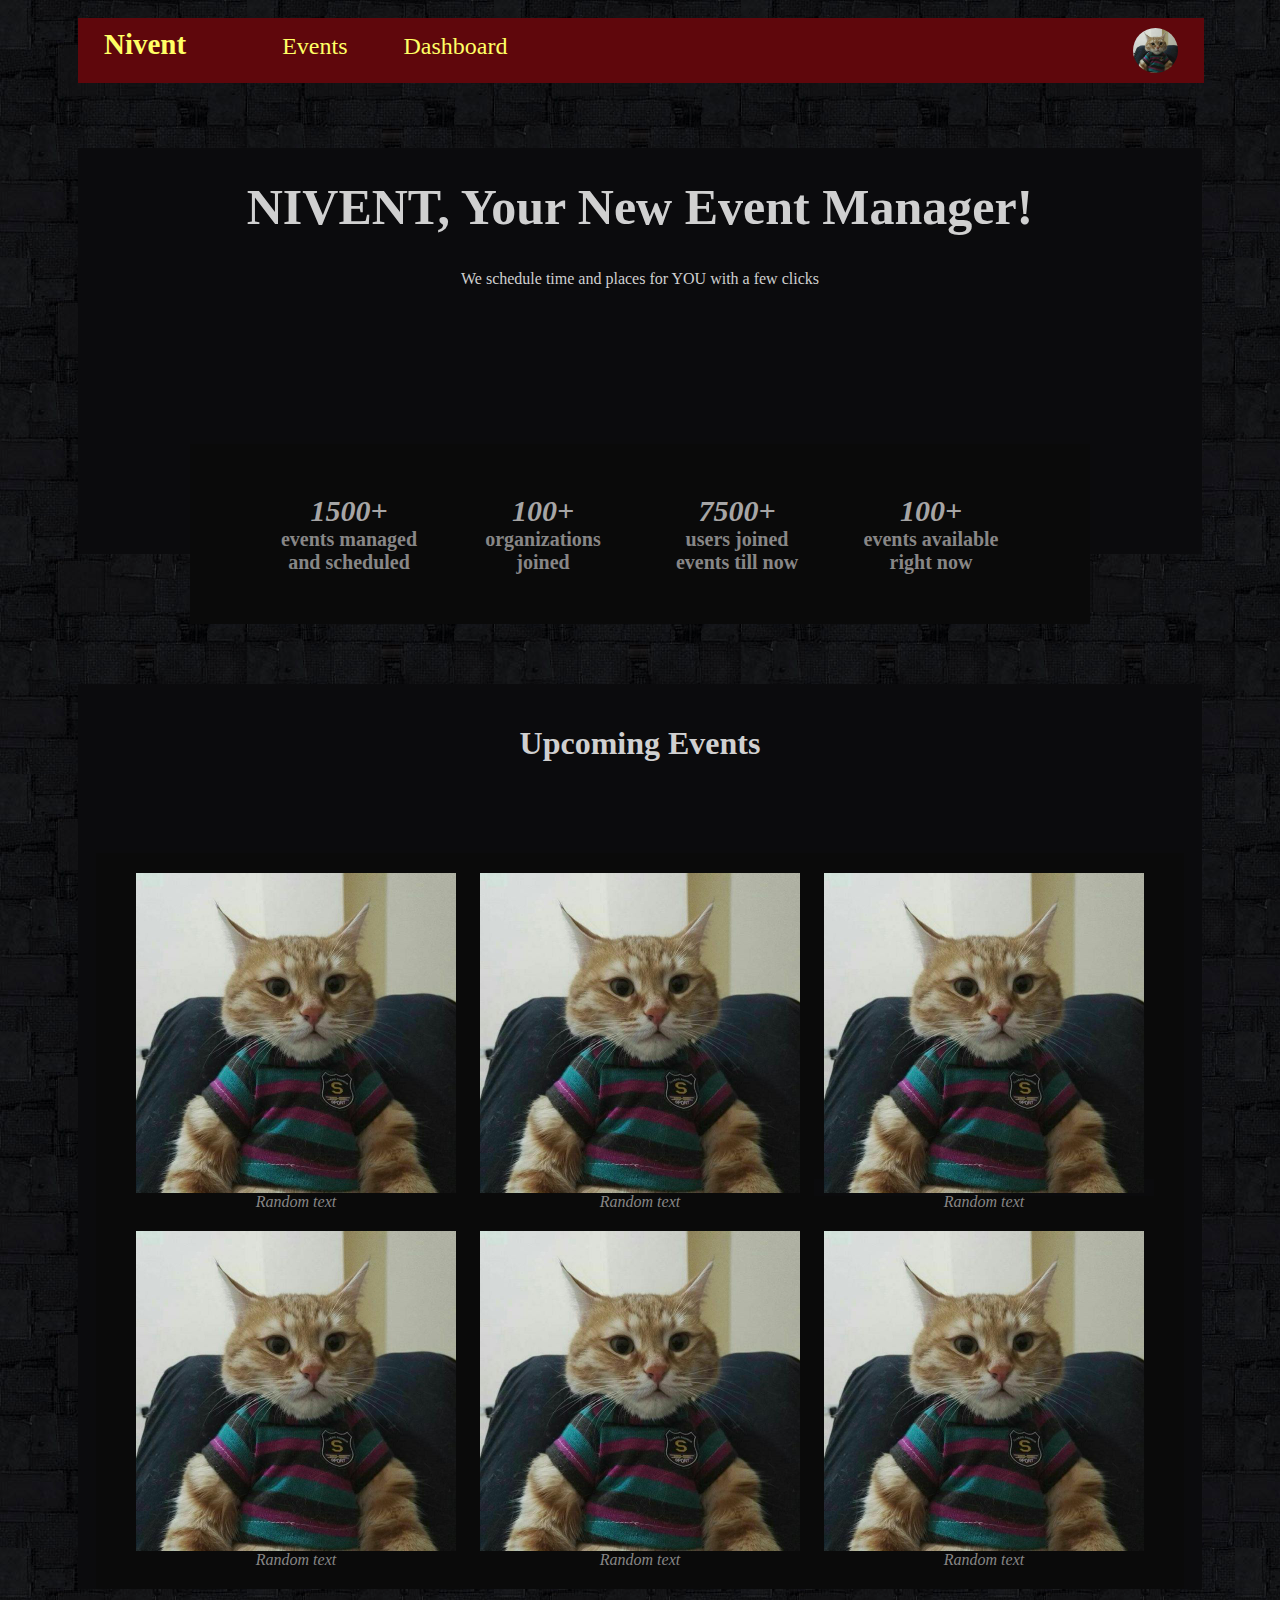
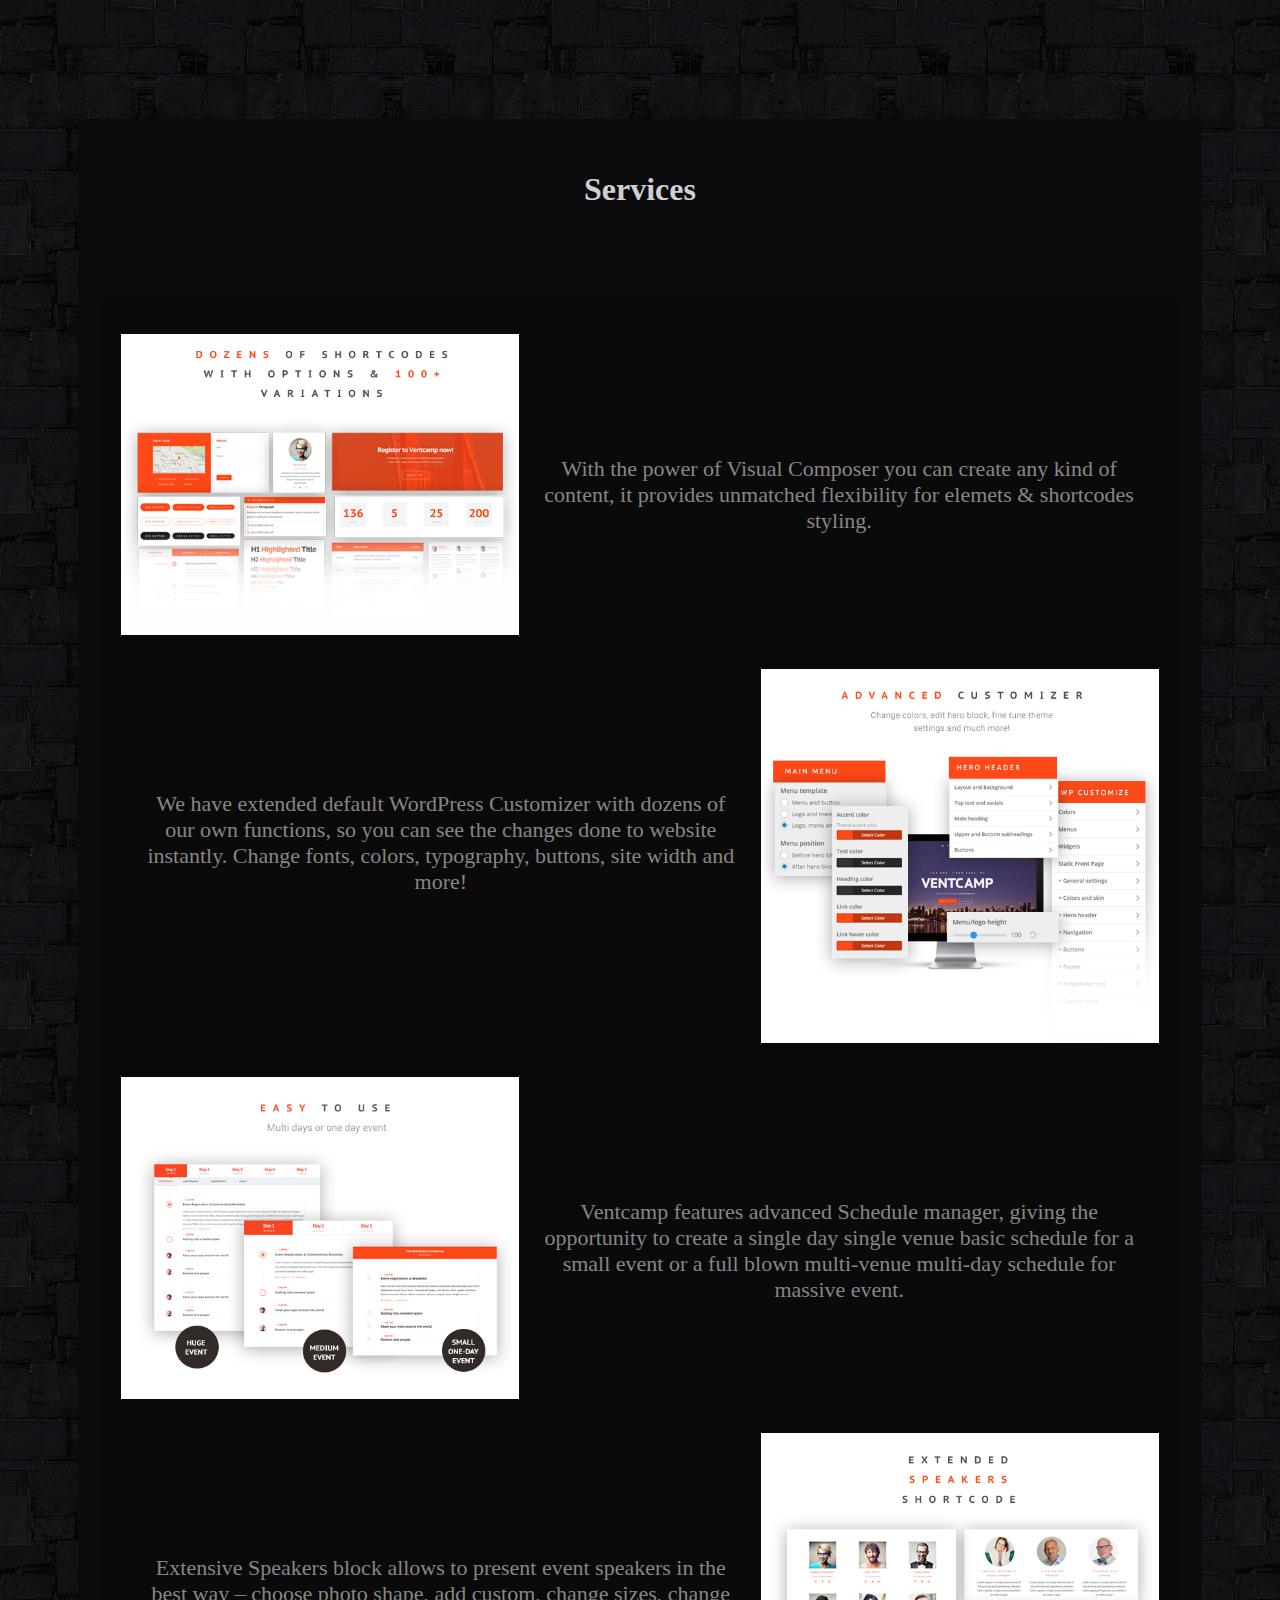
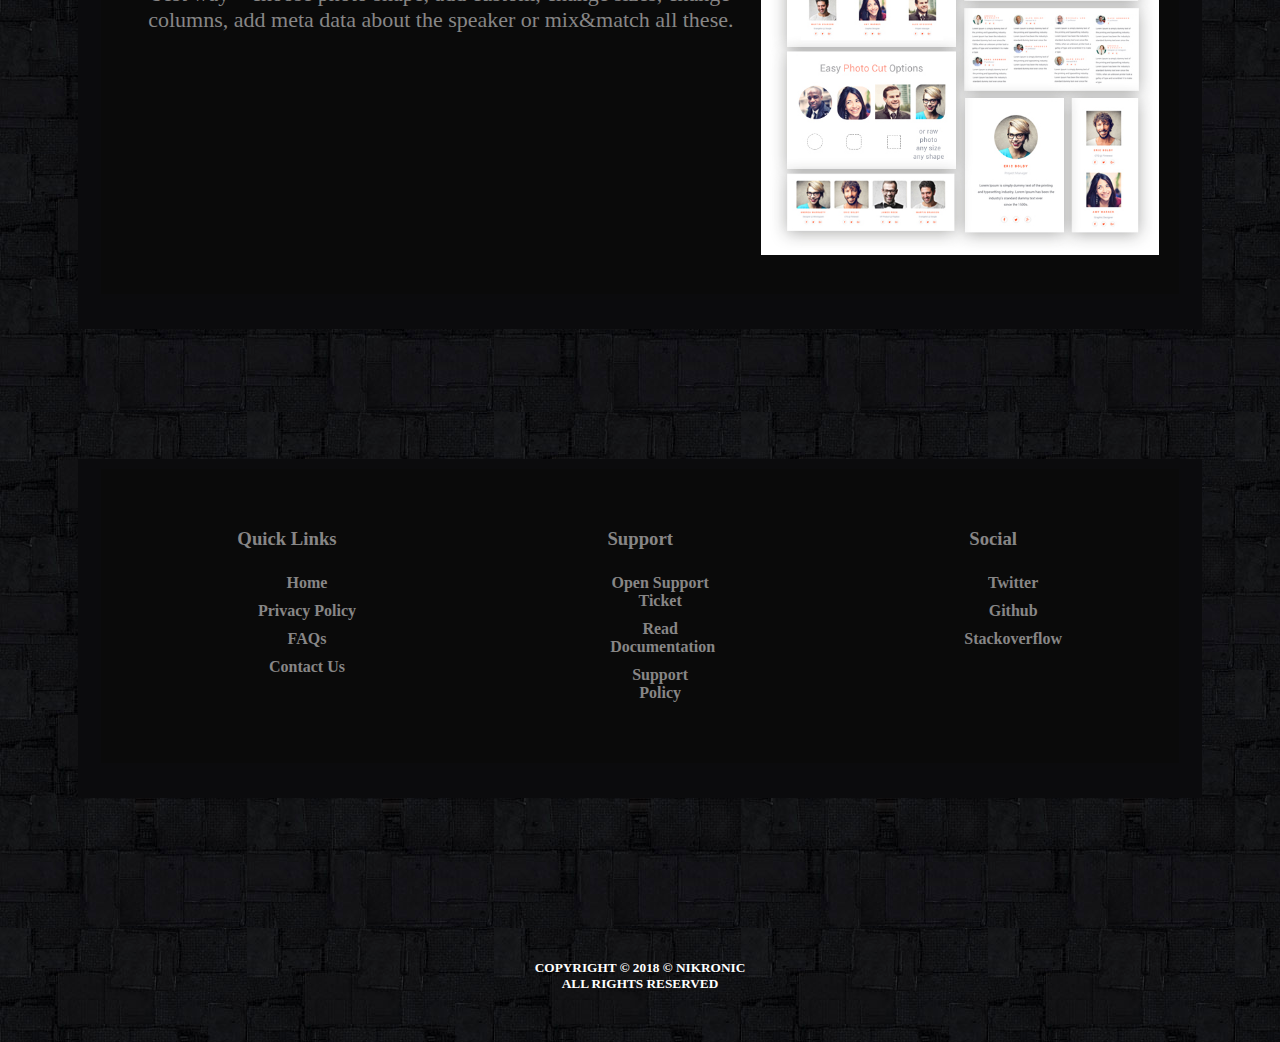
<file: html/index.html>
<!DOCTYPE html>
<html lang="en">
<head>
    <meta charset="UTF-8">
    <meta name="viewport" content="width=device-width, initial-scale=1.0">

    <title>Nivent - Home page</title>

    <link href="../css/styles.css" rel="stylesheet" type="text/css">
    <!--<link rel="stylesheet" href="https://use.fontawesome.com/releases/v5.6.3/css/all.css"-->
    <!--integrity="sha384-UHRtZLI+pbxtHCWp1t77Bi1L4ZtiqrqD80Kn4Z8NTSRyMA2Fd33n5dQ8lWUE00s/" crossorigin="anonymous">-->
    <!--TODO uncomment on publish-->
</head>
<body class="body">

<div class="container">
    <div class="">
        <div class="menu">
            <div>
                <ul class="menu-list">
                    <li class="menu-list-item menu-title"><a href="#">Nivent</a></li>
                    <li class="menu-list-item"><a href="event.html"> Events</a></li>
                    <li class="menu-list-item"><a href="profile.html">Dashboard</a></li>
                    <div class="profile-image-nav-container">
                        <i class="menu-list-item"><a href="profile.html"><img
                                src="../images/me.jpg" class="profile-image-nav"></a></i>
                    </div>

                </ul>
            </div>
        </div>
    </div>
</div>


<div class="container">
    <div class="content">
        <div class="title">
            <div class="title-header">
                <h1 class="header1">NIVENT, Your New Event Manager!</h1>
                <p>We schedule time and places for YOU with a few clicks</p>
            </div>

            <div class="title-statistics">
                <div class="statistic-card">
                    <p><i class="big-num">1500+</i><br> events managed and scheduled</p>
                </div>
                <div class="statistic-card">
                    <p><i class="big-num">100+</i><br> organizations joined</p>
                </div>
                <div class="statistic-card">
                    <p><i class="big-num">7500+</i><br> users joined events till now</p>
                </div>
                <div class="statistic-card">
                    <p><i class="big-num">100+</i><br> events available right now</p>
                </div>
            </div>
        </div>
    </div>
</div>


<div class="container">
    <div class="content">
        <div class="events">
            <div class="title-header">
                <h1 class="">Upcoming Events</h1>
            </div>

            <div class="events-list">
                <a href="event.html">
                    <div class="event-card">
                        <img src="../images/me.jpg" class="event-card-image">
                        <i>Random text</i>
                    </div>
                </a>

                <a href="event.html">
                    <div class="event-card">
                        <img src="../images/me.jpg" class="event-card-image">
                        <i>Random text</i>
                    </div>
                </a>

                <a class="events">
                    <div class="event-card">
                        <img src="../images/me.jpg" class="event-card-image">
                        <i>Random text</i>
                    </div>
                </a>

                <a href="event.html">
                    <div class="event-card">
                        <img src="../images/me.jpg" class="event-card-image">
                        <i>Random text</i>
                    </div>
                </a>

                <a href="event.html">
                    <div class="event-card">
                        <img src="../images/me.jpg" class="event-card-image">
                        <i>Random text</i>
                    </div>
                </a>

                <a href="event.html">
                    <div class="event-card">
                        <img src="../images/me.jpg" class="event-card-image">
                        <i>Random text</i>
                    </div>
                </a>
            </div>
        </div>
    </div>
</div>


<div class="container">
    <div class="content">
        <div class="intro">
            <div class="title-header">
                <h1 class="">Services</h1>
            </div>

            <div class="service-list">
                <div class="service-card">
                    <div class="service-card-image-container">
                        <img src="../images/intro/5.jpg" class="service-card-image">
                    </div>
                    <p class="service-card-desc">With the power of Visual Composer you can create any kind of content,
                        it provides unmatched flexibility for elemets & shortcodes styling.</p>
                </div>

                <div class="service-card service-card-reverse">
                    <div class="service-card-image-container">
                        <img src="../images/intro/4.jpg" class="service-card-image">
                    </div>
                    <p class="service-card-desc">We have extended default WordPress Customizer with dozens of our own
                        functions, so you can see the changes done to website instantly. Change fonts, colors,
                        typography, buttons, site width and more!</p>
                </div>

                <div class="service-card">
                    <div class="service-card-image-container">
                        <img src="../images/intro/6.jpg" class="service-card-image">
                    </div>
                    <p class="service-card-desc">Ventcamp features advanced Schedule manager, giving the opportunity to
                        create a single day single venue basic schedule for a small event or a full blown multi-venue
                        multi-day schedule for massive event.</p>
                </div>

                <div class="service-card service-card-reverse">
                    <div class="service-card-image-container">
                        <img src="../images/intro/8.jpg" class="service-card-image">
                    </div>
                    <p class="service-card-desc">Extensive Speakers block allows to present event speakers in the best
                        way – choose photo shape, add custom, change sizes, change columns, add meta data about the
                        speaker or mix&match all these.</p>
                </div>
            </div>
        </div>
    </div>
</div>


<div class="container">
    <div class="content">
        <div class="support">
            <div class="support-list">
                <div class="support-card">
                    <h3>Quick Links</h3>
                    <ul>
                        <li class="unordered-list-item"><a href="index.html">Home</a></li>
                        <li class="unordered-list-item"><a href="#">Privacy Policy</a></li>
                        <li class="unordered-list-item"><a href="#">FAQs</a></li>
                        <li class="unordered-list-item"><a href="#">Contact Us</a></li>
                    </ul>
                </div>
                <div class="support-card">
                    <h3>Support</h3>
                    <ul>
                        <li class="unordered-list-item"><a href="#">Open Support Ticket</a></li>
                        <li class="unordered-list-item"><a href="#">Read Documentation</a></li>
                        <li class="unordered-list-item"><a href="#">Support Policy</a></li>
                    </ul>
                </div>
                <div class="support-card">
                    <h3>Social</h3>
                    <ul>
                        <li class="unordered-list-item"><a href="https://twitter.com/NIkronic">Twitter<i
                                class="fab fa-twitter"></i></a></li>
                        <li class="unordered-list-item"><a href="https://github.com/nikronic">Github<i
                                class="fab fa-github"></i></a></li>
                        <li class="unordered-list-item"><a
                                href="https://stackoverflow.com/users/7606121/m-doosti-lakhani">Stackoverflow<i
                                class="fab fa-stack-overflow"></i></a></li>
                    </ul>
                </div>
            </div>
        </div>
    </div>
</div>

<div class="container">
    <div class="content">
        <div class="copyright">
            <h5><strong>COPYRIGHT © 2018 © <a href="https://nikronic.github.io">NIKRONIC</a></strong><br> ALL RIGHTS
                RESERVED</h5>
        </div>

    </div>
</div>


</body>
</html>
</file>
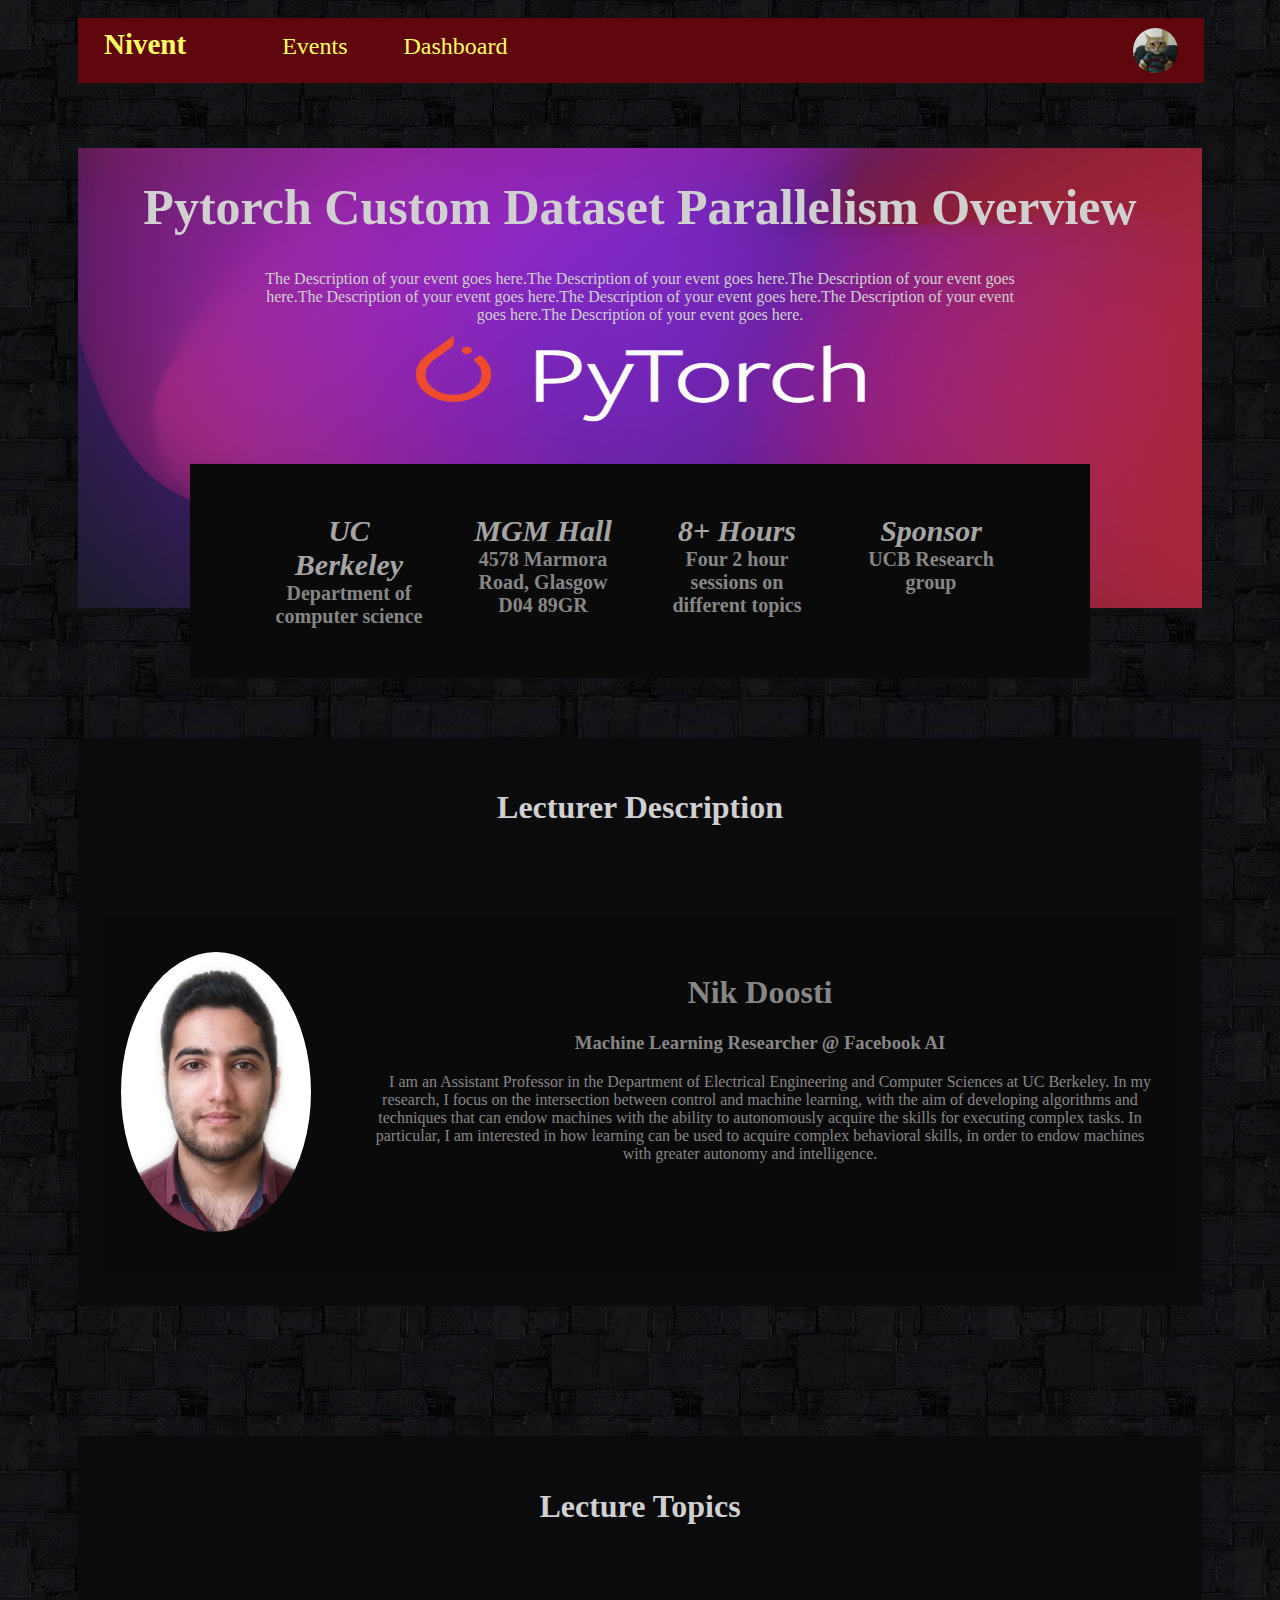
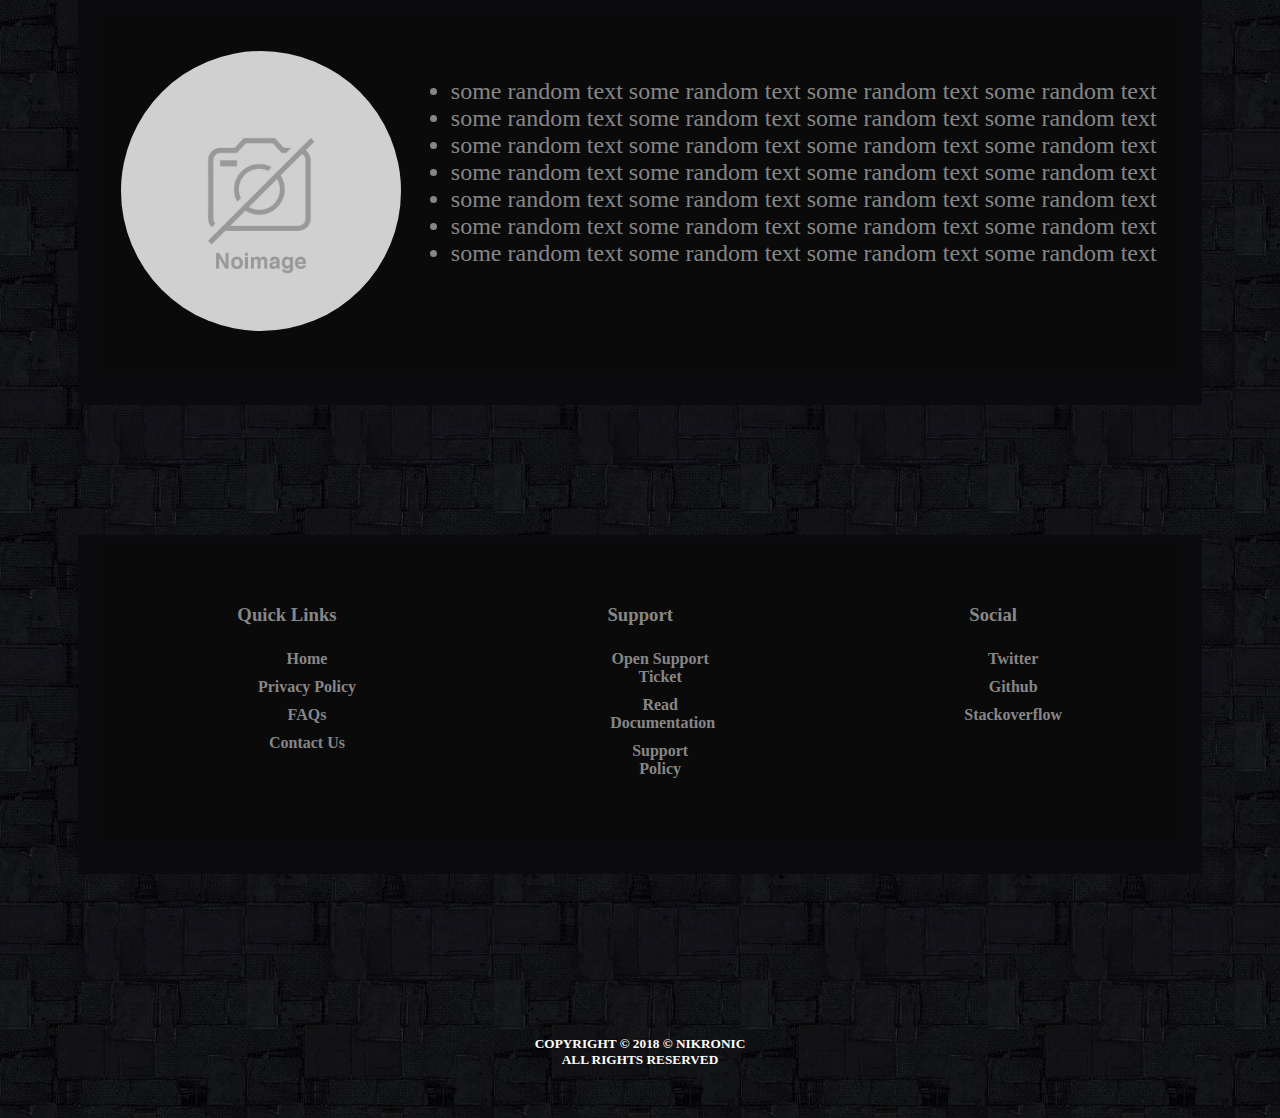
<file: html/event.html>
<!DOCTYPE html>
<html lang="en">
<head>
    <meta charset="UTF-8">
    <meta name="viewport" content="width=device-width, initial-scale=1.0">

    <title>Event page</title>

    <link href="../css/styles.css" rel="stylesheet" type="text/css">
</head>
<body class="body">

<div class="container">
    <div class="">
        <div class="menu">
            <div>
                <ul class="menu-list">
                    <li class="menu-list-item menu-title"><a href="#">Nivent</a></li>
                    <li class="menu-list-item"><a href="event.html"> Events</a></li>
                    <li class="menu-list-item"><a href="profile.html">Dashboard</a></li>
                    <div class="profile-image-nav-container">
                        <i class="menu-list-item"><a href="profile.html"><img
                                src="../images/me.jpg" class="profile-image-nav"></a></i>
                    </div>

                </ul>
            </div>
        </div>
    </div>
</div>


<div class="container">
    <div class="content">
        <div class="event-title">
            <div class="title-header">
                <h1 class="header1">Pytorch Custom Dataset Parallelism Overview</h1>
                <p class="title-header-desc">The Description of your event goes here.The Description of your event goes
                    here.The Description of
                    your event goes here.The Description of your event goes here.The Description of your event goes
                    here.The Description of your event goes here.The Description of your event goes here.</p>
            </div>

            <div class="title-statistics">
                <div class="statistic-card">
                    <p><i class="big-num">UC Berkeley</i><br>Department of computer science</p>
                </div>
                <div class="statistic-card">
                    <p><i class="big-num">MGM Hall</i><br>4578 Marmora Road, Glasgow D04 89GR</p>
                </div>
                <div class="statistic-card">
                    <p><i class="big-num">8+ Hours</i><br>Four 2 hour sessions on different topics</p>
                </div>
                <div class="statistic-card">
                    <p><i class="big-num">Sponsor</i><br>UCB Research group</p>
                </div>
            </div>
        </div>
    </div>
</div>

<div class="container">
    <div class="content">
        <div class="event-lecture">
            <div class="title-header">
                <h1 class="">Lecturer Description</h1>
            </div>

            <div class="lecture-list">
                <div class="lecture-card">
                    <div class="lecture-card-image-container">
                        <img src="../images/PicsArt_12-15-10.25.58.jpg" class="lecture-card-image">
                    </div>
                    <div class="lecture-card-desc-container">
                        <h1>Nik Doosti</h1>
                        <h3>Machine Learning Researcher @ Facebook AI</h3>
                        <p class="lecture-card-desc">I am an Assistant Professor in the Department of Electrical
                            Engineering and Computer Sciences at UC Berkeley. In my research, I focus on the
                            intersection between control and machine learning, with the aim of developing algorithms and
                            techniques that can endow machines with the ability to autonomously acquire the skills for
                            executing complex tasks. In particular, I am interested in how learning can be used to
                            acquire complex behavioral skills, in order to endow machines with greater autonomy and
                            intelligence.</p>
                    </div>
                </div>
            </div>
        </div>
    </div>
</div>


<div class="container">
    <div class="content">
        <div class="event-lecture">
            <div class="title-header">
                <h1 class="">Lecture Topics</h1>
            </div>

            <div class="lecture-list">
                <div class="lecture-card">
                    <div class="lecture-card-image-container"> <!-- TODO sponsor/provider icon-->
                        <img src="../images/noimage.jpg" class="lecture-card-image">
                    </div>
                    <div class="lecture-card-desc-container">
                        <div class="lecture-card-desc">
                            <ul class="menu-list-item">
                                <li>some random text some random text some random text some random text</li>
                                <li>some random text some random text some random text some random text</li>
                                <li>some random text some random text some random text some random text</li>
                                <li>some random text some random text some random text some random text</li>
                                <li>some random text some random text some random text some random text</li>
                                <li>some random text some random text some random text some random text</li>
                                <li>some random text some random text some random text some random text</li>
                            </ul>
                        </div>
                    </div>
                </div>
            </div>
        </div>
    </div>
</div>


<div class="container">
    <div class="content">
        <div class="support">
            <div class="support-list">
                <div class="support-card">
                    <h3>Quick Links</h3>
                    <ul>
                        <li class="unordered-list-item"><a href="index.html">Home</a></li>
                        <li class="unordered-list-item"><a href="#">Privacy Policy</a></li>
                        <li class="unordered-list-item"><a href="#">FAQs</a></li>
                        <li class="unordered-list-item"><a href="#">Contact Us</a></li>
                    </ul>
                </div>
                <div class="support-card">
                    <h3>Support</h3>
                    <ul>
                        <li class="unordered-list-item"><a href="#">Open Support Ticket</a></li>
                        <li class="unordered-list-item"><a href="#">Read Documentation</a></li>
                        <li class="unordered-list-item"><a href="#">Support Policy</a></li>
                    </ul>
                </div>
                <div class="support-card">
                    <h3>Social</h3>
                    <ul>
                        <li class="unordered-list-item">Twitter<a href="https://twitter.com/NIkronic"> <i
                                class="fab fa-twitter"></i></a></li>
                        <li class="unordered-list-item">Github<a href="https://github.com/nikronic"> <i
                                class="fab fa-github"></i></a></li>
                        <li class="unordered-list-item">Stackoverflow<a
                                href="https://stackoverflow.com/users/7606121/m-doosti-lakhani"> <i
                                class="fab fa-stack-overflow"></i></a></li>
                    </ul>
                </div>
            </div>
        </div>
    </div>
</div>

<div class="container">
    <div class="content">
        <div class="copyright">
            <h5><strong>COPYRIGHT © 2018 © <a href="https://nikronic.github.io">NIKRONIC</a></strong><br> ALL RIGHTS
                RESERVED</h5>
        </div>
    </div>
</div>


</body>
</html>
</file>
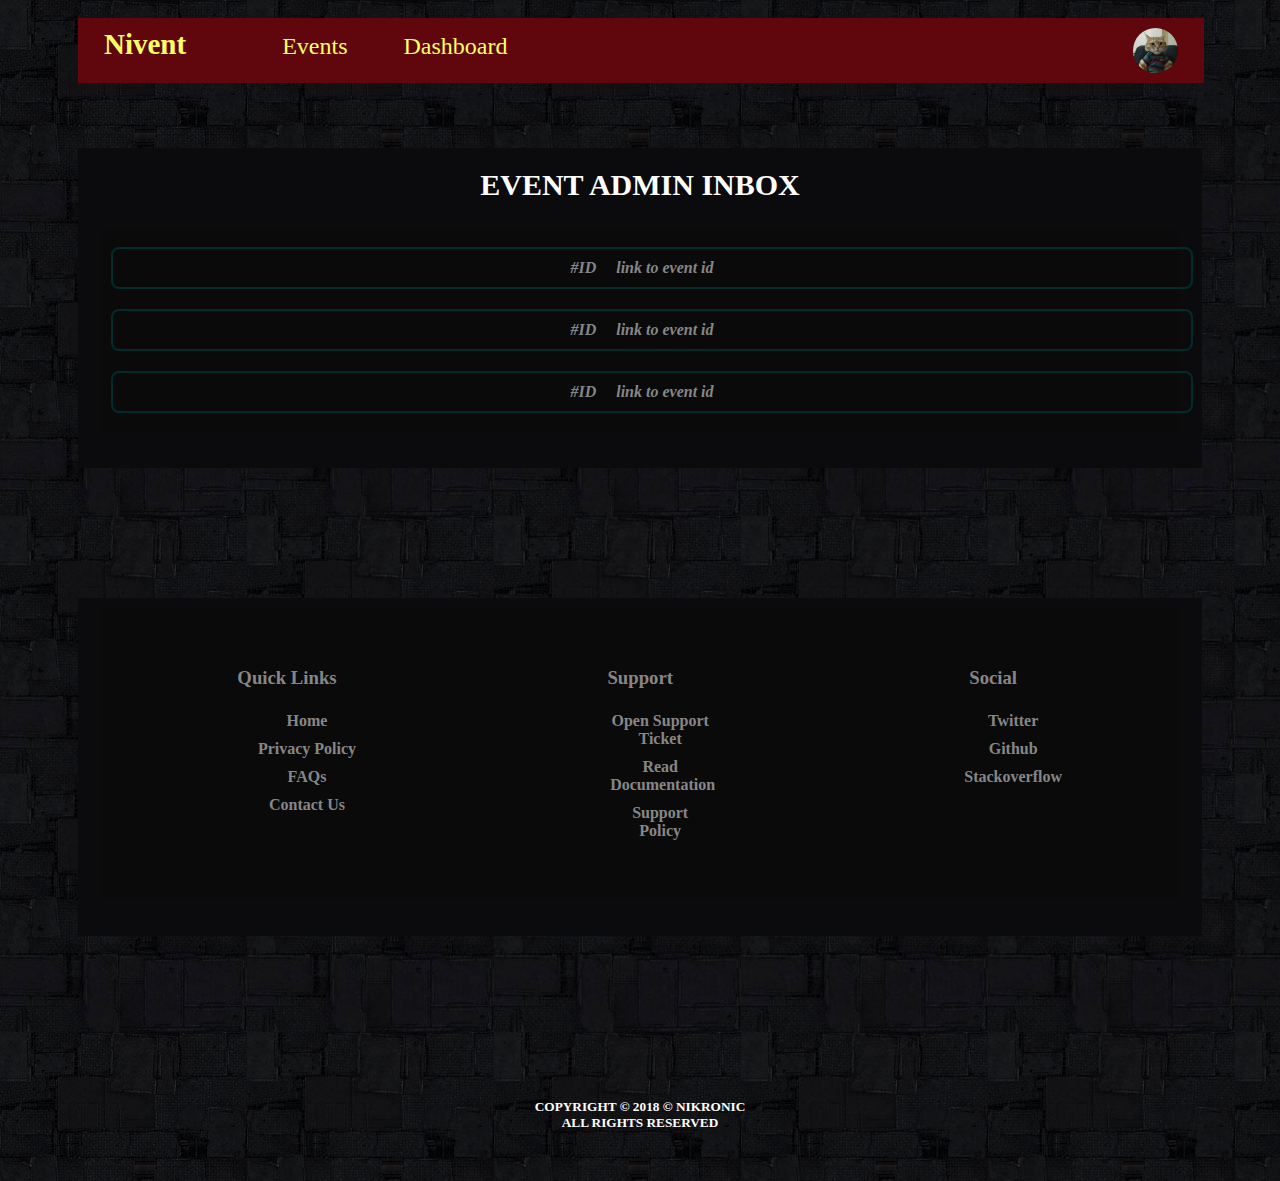
<file: html/joinlecturereq.html>
<!DOCTYPE html>
<html lang="en">
<head>
    <meta charset="UTF-8">
    <meta name="viewport" content="width=device-width, initial-scale=1.0">

    <title>Join event/lecture page</title>
    <link rel="stylesheet" href="https://use.fontawesome.com/releases/v5.6.3/css/all.css"
          integrity="sha384-UHRtZLI+pbxtHCWp1t77Bi1L4ZtiqrqD80Kn4Z8NTSRyMA2Fd33n5dQ8lWUE00s/" crossorigin="anonymous">
    <link href="../css/styles.css" rel="stylesheet" type="text/css">
</head>
<body class="body">

<div class="container">
    <div class="">
        <div class="menu">
            <div>
                <ul class="menu-list">
                    <li class="menu-list-item menu-title"><a href="#">Nivent</a></li>
                    <li class="menu-list-item"><a href="event.html"> Events</a></li>
                    <li class="menu-list-item"><a href="profile.html">Dashboard</a></li>
                    <div class="profile-image-nav-container">
                        <i class="menu-list-item"><a href="profile.html"><img
                                src="../images/me.jpg" class="profile-image-nav"></a></i>
                    </div>

                </ul>
            </div>
        </div>
    </div>
</div>


<div class="container">
    <div class="content">
        <div class="requests">
            <h2 class="header2">EVENT ADMIN INBOX</h2>
            <div class="request-list">
                <div class="request-card">
                    <i class="user-id req-sec">#ID</i><i class="user-request req-sec">link to event
                    id</i><i class="req-sec"><i class="fas fa-minus-circle"></i></i><i class="req-sec"><i
                        class="fas fa-plus-circle"></i></i>
                </div>

                <div class="request-card">
                    <i class="user-id req-sec">#ID</i><i class="user-request req-sec">link to event
                    id</i><i class="req-sec"><i class="fas fa-minus-circle"></i></i><i class="req-sec"><i
                        class="fas fa-plus-circle"></i></i>
                </div>

                <div class="request-card">
                    <i class="user-id req-sec">#ID</i><i class="user-request req-sec">link to event
                    id</i><i class="req-sec"><i class="fas fa-minus-circle"></i></i><i class="req-sec"><i
                        class="fas fa-plus-circle"></i></i>
                </div>
            </div>
        </div>

    </div>
</div>


<div class="container">
    <div class="content">
        <div class="support">
            <div class="support-list">
                <div class="support-card">
                    <h3>Quick Links</h3>
                    <ul>
                        <li class="unordered-list-item"><a href="index.html">Home</a></li>
                        <li class="unordered-list-item"><a href="#">Privacy Policy</a></li>
                        <li class="unordered-list-item"><a href="#">FAQs</a></li>
                        <li class="unordered-list-item"><a href="#">Contact Us</a></li>
                    </ul>
                </div>
                <div class="support-card">
                    <h3>Support</h3>
                    <ul>
                        <li class="unordered-list-item"><a href="#">Open Support Ticket</a></li>
                        <li class="unordered-list-item"><a href="#">Read Documentation</a></li>
                        <li class="unordered-list-item"><a href="#">Support Policy</a></li>
                    </ul>
                </div>
                <div class="support-card">
                    <h3>Social</h3>
                    <ul>
                        <li class="unordered-list-item">Twitter<a href="https://twitter.com/NIkronic"> <i
                                class="fab fa-twitter"></i></a></li>
                        <li class="unordered-list-item">Github<a href="https://github.com/nikronic"> <i
                                class="fab fa-github"></i></a></li>
                        <li class="unordered-list-item">Stackoverflow<a
                                href="https://stackoverflow.com/users/7606121/m-doosti-lakhani"> <i
                                class="fab fa-stack-overflow"></i></a></li>
                    </ul>
                </div>
            </div>
        </div>
    </div>
</div>

<div class="container">
    <div class="content">
        <div class="copyright">
            <h5><strong>COPYRIGHT © 2018 © <a href="https://nikronic.github.io">NIKRONIC</a></strong><br> ALL RIGHTS
                RESERVED</h5>
        </div>
    </div>
</div>


</body>
</html>
</file>
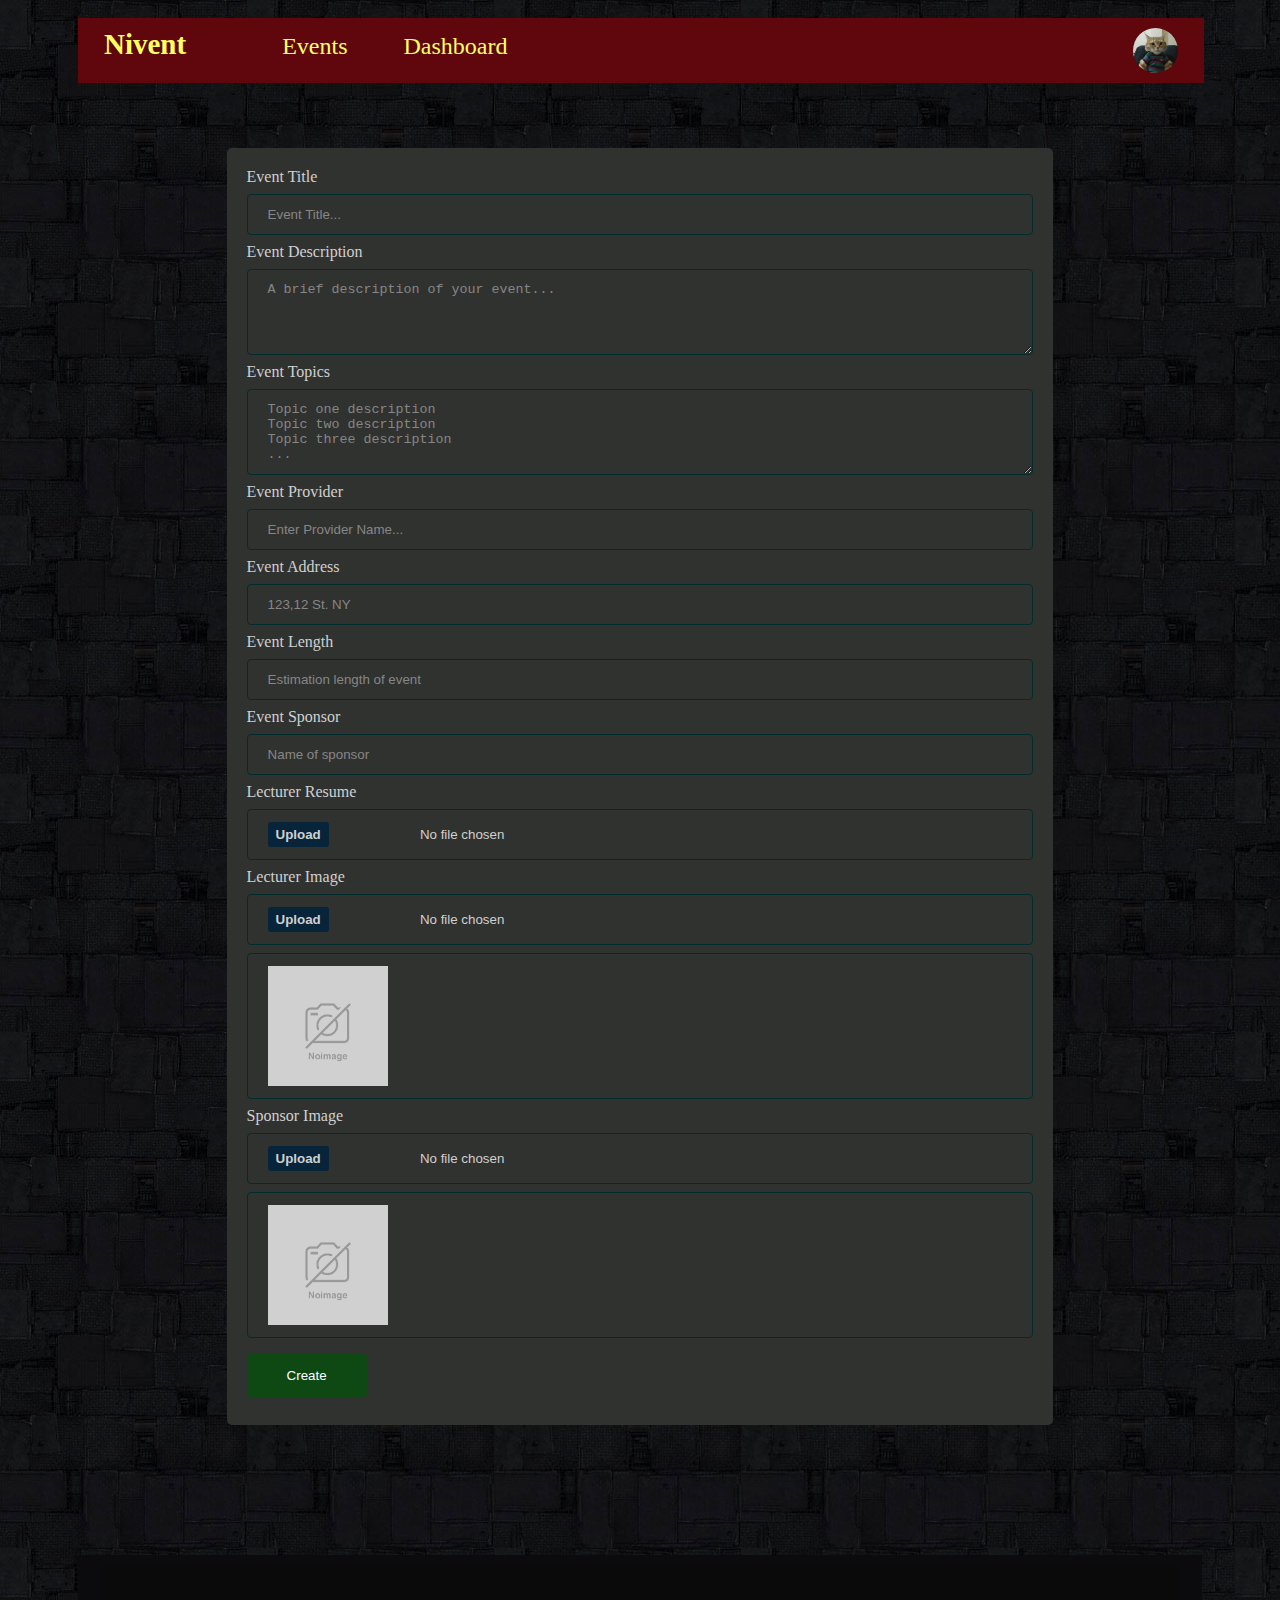
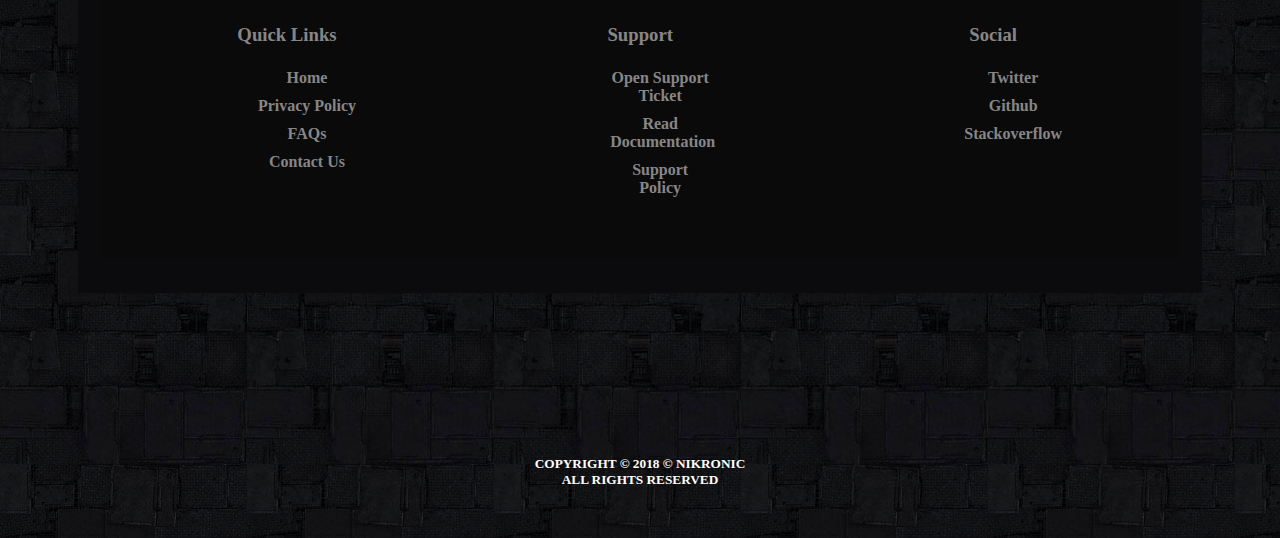
<file: html/newevent.html>
<!DOCTYPE html>
<html lang="en">
<head>
    <meta charset="UTF-8">
    <meta name="viewport" content="width=device-width, initial-scale=1.0">

    <title>New Event Page</title>

    <link href="../css/styles.css" rel="stylesheet" type="text/css">
</head>
<body class="body">


<div class="container">
    <div class="">
        <div class="menu">
            <div>
                <ul class="menu-list">
                    <li class="menu-list-item menu-title"><a href="#">Nivent</a></li>
                    <li class="menu-list-item"><a href="event.html"> Events</a></li>
                    <li class="menu-list-item"><a href="profile.html">Dashboard</a></li>
                    <div class="profile-image-nav-container">
                        <i class="menu-list-item"><a href="profile.html"><img
                                src="../images/me.jpg" class="profile-image-nav"></a></i>
                    </div>

                </ul>
            </div>
        </div>
    </div>
</div>


<div class="container">
    <div class="content">
        <div class="form">
            <form action="" id="new-event-form">
                <label for="event-title">Event Title</label>
                <input class="form-item" type="text" id="event-title" name="first-name" placeholder="Event Title...">

                <label for="event-description">Event Description</label>
                <textarea class="form-item" id="event-description" name="event-description"
                          form="new-event-form" rows="4" placeholder="A brief description of your event..."></textarea>

                <label for="event-topics">Event Topics</label>
                <textarea class="form-item" id="event-topics" name="event-topics"
                          form="new-event-form" rows="4"
                          placeholder="Topic one description&#10;Topic two description&#10;Topic three description&#10;..."></textarea>

                <label for="event-provider">Event Provider</label>
                <input class="form-item" type="text" id="event-provider" name="last-name"
                       placeholder="Enter Provider Name...">

                <label for="event-address">Event Address</label>
                <input class="form-item" type="text" id="event-address" name="event-address"
                       placeholder="123,12 St. NY">

                <label for="event-length">Event Length</label>
                <input class="form-item" type="text" id="event-length" name="event-length"
                       placeholder="Estimation length of event">

                <label for="event-sponsor">Event Sponsor</label>
                <input class="form-item" type="text" id="event-sponsor" name="event-sponsor"
                       placeholder="Name of sponsor">

                <!--<label for="account-type">Account Type</label>-->
                <!--<div class="form-item" id="account-type">-->
                <!--<label class="radio-label">User-->
                <!--<input type="radio" checked="checked" name="account">-->
                <!--<span class="checkmark"></span>-->
                <!--</label>-->
                <!--<label class="radio-label">Event Admin-->
                <!--<input type="radio" name="account">-->
                <!--<span class="checkmark"></span>-->
                <!--</label>-->
                <!--<label class="radio-label">Website Admin-->
                <!--<input type="radio" name="account">-->
                <!--<span class="checkmark"></span>-->
                <!--</label>-->
                <!--</div>-->

                <!--<label for="organization">Organization Name</label>-->
                <!--<input class="form-item" type="text" id="organization" name="organization"-->
                <!--placeholder="Enter your organization name...">-->

                <label for="org-resume">Lecturer Resume</label>
                <div class="form-item">
                    <input type="file" class="custom-file-input" id="org-resume" name="org-resume" content="Upload"
                           accept="application/pdf" onchange="">
                </div>

                <label for="org-image">Lecturer Image</label>
                <div class="form-item">
                    <input type="file" class="custom-file-input" id="org-image" name="org-image" content="Upload"
                           accept="image/*" onchange="loadFile(event,'output')">
                </div>
                <div class="form-item">
                    <img src="../images/noimage.jpg" class="image-preview" id="output">
                </div>


                <label for="sponsor-image">Sponsor Image</label>
                <div class="form-item">
                    <input type="file" class="custom-file-input" id="sponsor-image" name="sponsor-image"
                           content="Upload"
                           accept="image/*" onchange="loadFile(event,'output2')">
                </div>
                <div class="form-item">
                    <img src="../images/noimage.jpg" class="image-preview" id="output2">
                </div>


                <input class="form-submit" type="submit" value="Create">

            </form>
        </div>
    </div>
</div>


<div class="container">
    <div class="content">
        <div class="support">
            <div class="support-list">
                <div class="support-card">
                    <h3>Quick Links</h3>
                    <ul>
                        <li class="unordered-list-item"><a href="index.html">Home</a></li>
                        <li class="unordered-list-item"><a href="#">Privacy Policy</a></li>
                        <li class="unordered-list-item"><a href="#">FAQs</a></li>
                        <li class="unordered-list-item"><a href="#">Contact Us</a></li>
                    </ul>
                </div>
                <div class="support-card">
                    <h3>Support</h3>
                    <ul>
                        <li class="unordered-list-item"><a href="#">Open Support Ticket</a></li>
                        <li class="unordered-list-item"><a href="#">Read Documentation</a></li>
                        <li class="unordered-list-item"><a href="#">Support Policy</a></li>
                    </ul>
                </div>
                <div class="support-card">
                    <h3>Social</h3>
                    <ul>
                        <li class="unordered-list-item">Twitter<a href="https://twitter.com/NIkronic"> <i
                                class="fab fa-twitter"></i></a></li>
                        <li class="unordered-list-item">Github<a href="https://github.com/nikronic"> <i
                                class="fab fa-github"></i></a></li>
                        <li class="unordered-list-item">Stackoverflow<a
                                href="https://stackoverflow.com/users/7606121/m-doosti-lakhani"> <i
                                class="fab fa-stack-overflow"></i></a></li>
                    </ul>
                </div>
            </div>
        </div>
    </div>
</div>

<div class="container">
    <div class="content">
        <div class="copyright">
            <h5><strong>COPYRIGHT © 2018 © <a href="https://nikronic.github.io">NIKRONIC</a></strong><br> ALL RIGHTS
                RESERVED</h5>
        </div>
    </div>
</div>


<script src="../js/main.js"></script>
</body>
</html>
</file>
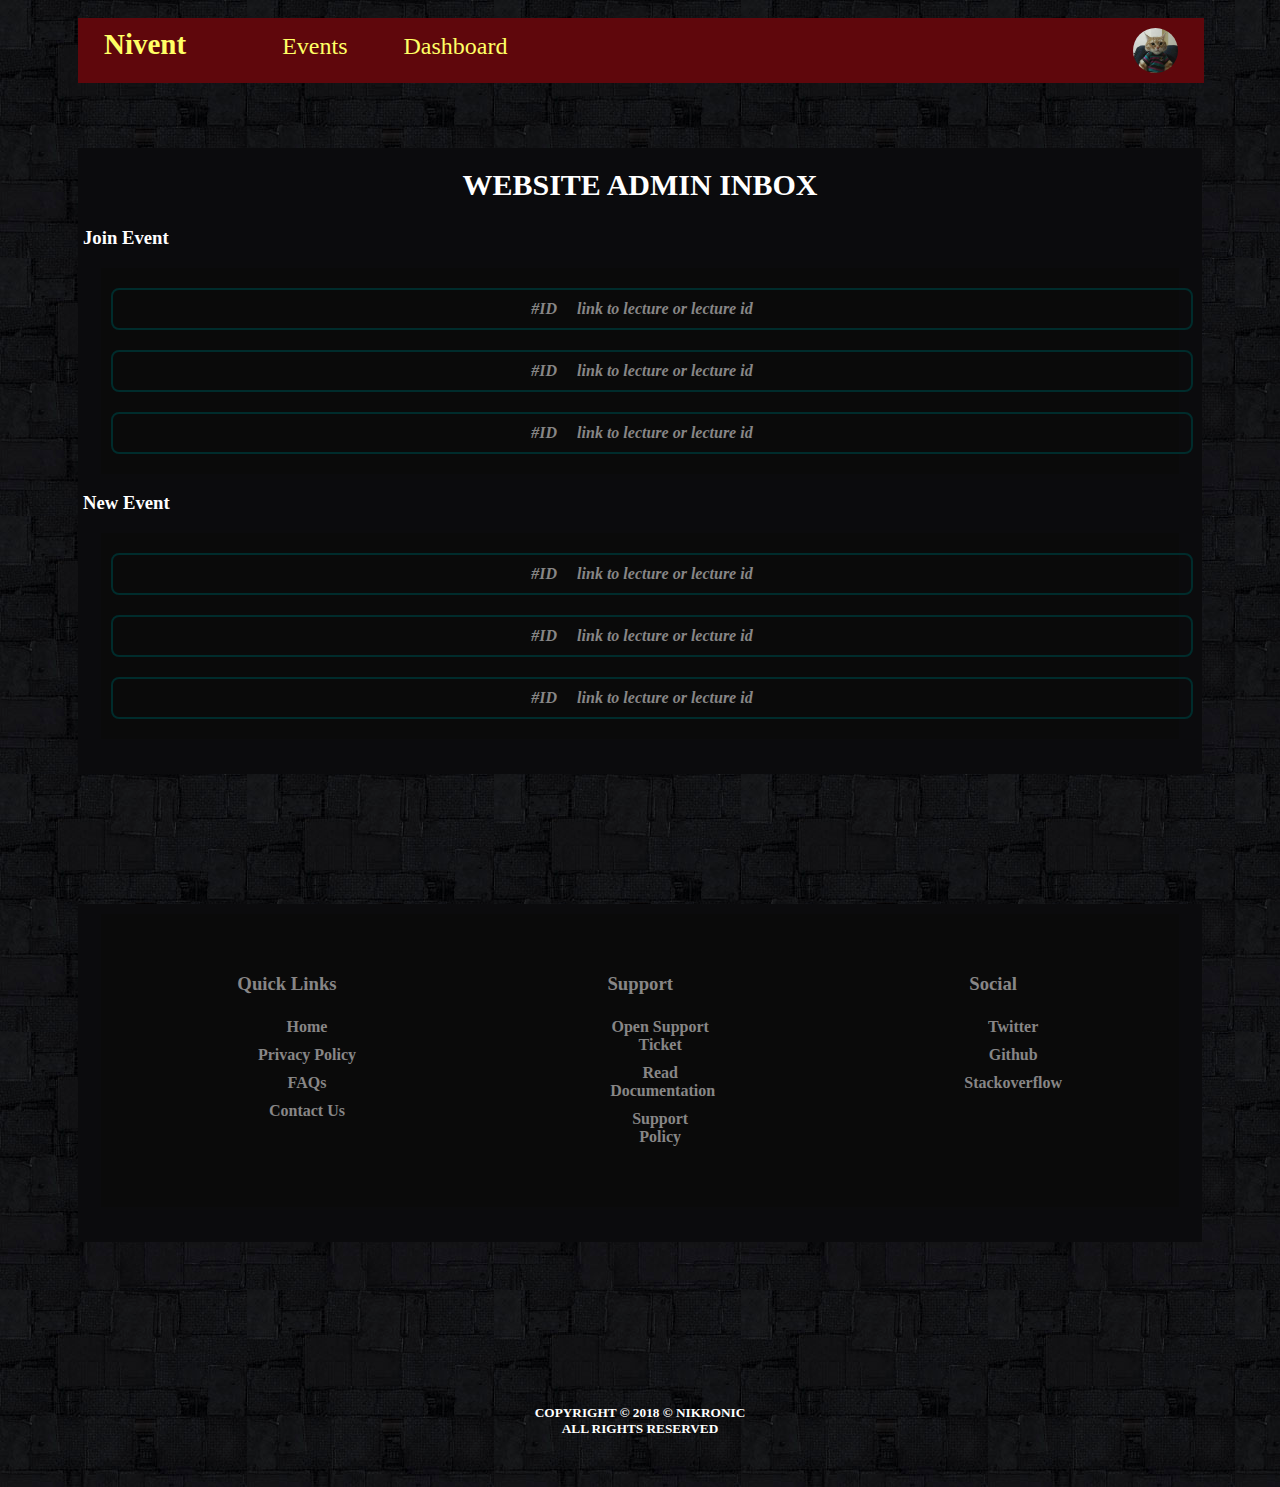
<file: html/newlecturereq.html>
<!DOCTYPE html>
<html lang="en">
<head>
    <meta charset="UTF-8">
    <meta name="viewport" content="width=device-width, initial-scale=1.0">

    <title>New event/lecture request page</title>
    <link rel="stylesheet" href="https://use.fontawesome.com/releases/v5.6.3/css/all.css"
          integrity="sha384-UHRtZLI+pbxtHCWp1t77Bi1L4ZtiqrqD80Kn4Z8NTSRyMA2Fd33n5dQ8lWUE00s/" crossorigin="anonymous">
    <link href="../css/styles.css" rel="stylesheet" type="text/css">
</head>
<body class="body">

<div class="container">
    <div class="">
        <div class="menu">
            <div>
                <ul class="menu-list">
                    <li class="menu-list-item menu-title"><a href="#">Nivent</a></li>
                    <li class="menu-list-item"><a href="event.html"> Events</a></li>
                    <li class="menu-list-item"><a href="profile.html">Dashboard</a></li>
                    <div class="profile-image-nav-container">
                        <i class="menu-list-item"><a href="profile.html"><img
                                src="../images/me.jpg" class="profile-image-nav"></a></i>
                    </div>

                </ul>
            </div>
        </div>
    </div>
</div>


<div class="container">
    <div class="content">
        <div class="requests">
            <h2 class="header2">WEBSITE ADMIN INBOX</h2>
            <div class="">
                <h3>Join Event</h3>
                <div class="request-list">
                    <div class="request-card">
                        <i class="user-id req-sec">#ID</i><i class="user-request req-sec">link to lecture or lecture
                        id</i><i class="req-sec"><i class="fas fa-minus-circle"></i></i><i class="req-sec"><i
                            class="fas fa-plus-circle"></i></i>
                    </div>

                    <div class="request-card">
                        <i class="user-id req-sec">#ID</i><i class="user-request req-sec">link to lecture or lecture
                        id</i><i class="req-sec"><i class="fas fa-minus-circle"></i></i><i class="req-sec"><i
                            class="fas fa-plus-circle"></i></i>
                    </div>

                    <div class="request-card">
                        <i class="user-id req-sec">#ID</i><i class="user-request req-sec">link to lecture or lecture
                        id</i><i class="req-sec"><i class="fas fa-minus-circle"></i></i><i class="req-sec"><i
                            class="fas fa-plus-circle"></i></i>
                    </div>
                </div>
            </div>

            <div class="">
                <h3>New Event</h3>
                <div class="request-list">
                    <div class="request-card">
                        <i class="user-id req-sec">#ID</i><i class="user-request req-sec">link to lecture or lecture
                        id</i><i class="req-sec"><i class="fas fa-minus-circle"></i></i><i class="req-sec"><i
                            class="fas fa-plus-circle"></i></i>
                    </div>

                    <div class="request-card">
                        <i class="user-id req-sec">#ID</i><i class="user-request req-sec">link to lecture or lecture
                        id</i><i class="req-sec"><i class="fas fa-minus-circle"></i></i><i class="req-sec"><i
                            class="fas fa-plus-circle"></i></i>
                    </div>

                    <div class="request-card">
                        <i class="user-id req-sec">#ID</i><i class="user-request req-sec">link to lecture or lecture
                        id</i><i class="req-sec"><i class="fas fa-minus-circle"></i></i><i class="req-sec"><i
                            class="fas fa-plus-circle"></i></i>
                    </div>
                </div>
            </div>
        </div>

    </div>
</div>


<div class="container">
    <div class="content">
        <div class="support">
            <div class="support-list">
                <div class="support-card">
                    <h3>Quick Links</h3>
                    <ul>
                        <li class="unordered-list-item"><a href="index.html">Home</a></li>
                        <li class="unordered-list-item"><a href="#">Privacy Policy</a></li>
                        <li class="unordered-list-item"><a href="#">FAQs</a></li>
                        <li class="unordered-list-item"><a href="#">Contact Us</a></li>
                    </ul>
                </div>
                <div class="support-card">
                    <h3>Support</h3>
                    <ul>
                        <li class="unordered-list-item"><a href="#">Open Support Ticket</a></li>
                        <li class="unordered-list-item"><a href="#">Read Documentation</a></li>
                        <li class="unordered-list-item"><a href="#">Support Policy</a></li>
                    </ul>
                </div>
                <div class="support-card">
                    <h3>Social</h3>
                    <ul>
                        <li class="unordered-list-item">Twitter<a href="https://twitter.com/NIkronic"> <i
                                class="fab fa-twitter"></i></a></li>
                        <li class="unordered-list-item">Github<a href="https://github.com/nikronic"> <i
                                class="fab fa-github"></i></a></li>
                        <li class="unordered-list-item">Stackoverflow<a
                                href="https://stackoverflow.com/users/7606121/m-doosti-lakhani"> <i
                                class="fab fa-stack-overflow"></i></a></li>
                    </ul>
                </div>
            </div>
        </div>
    </div>
</div>

<div class="container">
    <div class="content">
        <div class="copyright">
            <h5><strong>COPYRIGHT © 2018 © <a href="https://nikronic.github.io">NIKRONIC</a></strong><br> ALL RIGHTS
                RESERVED</h5>
        </div>
    </div>
</div>


</body>
</html>
</file>
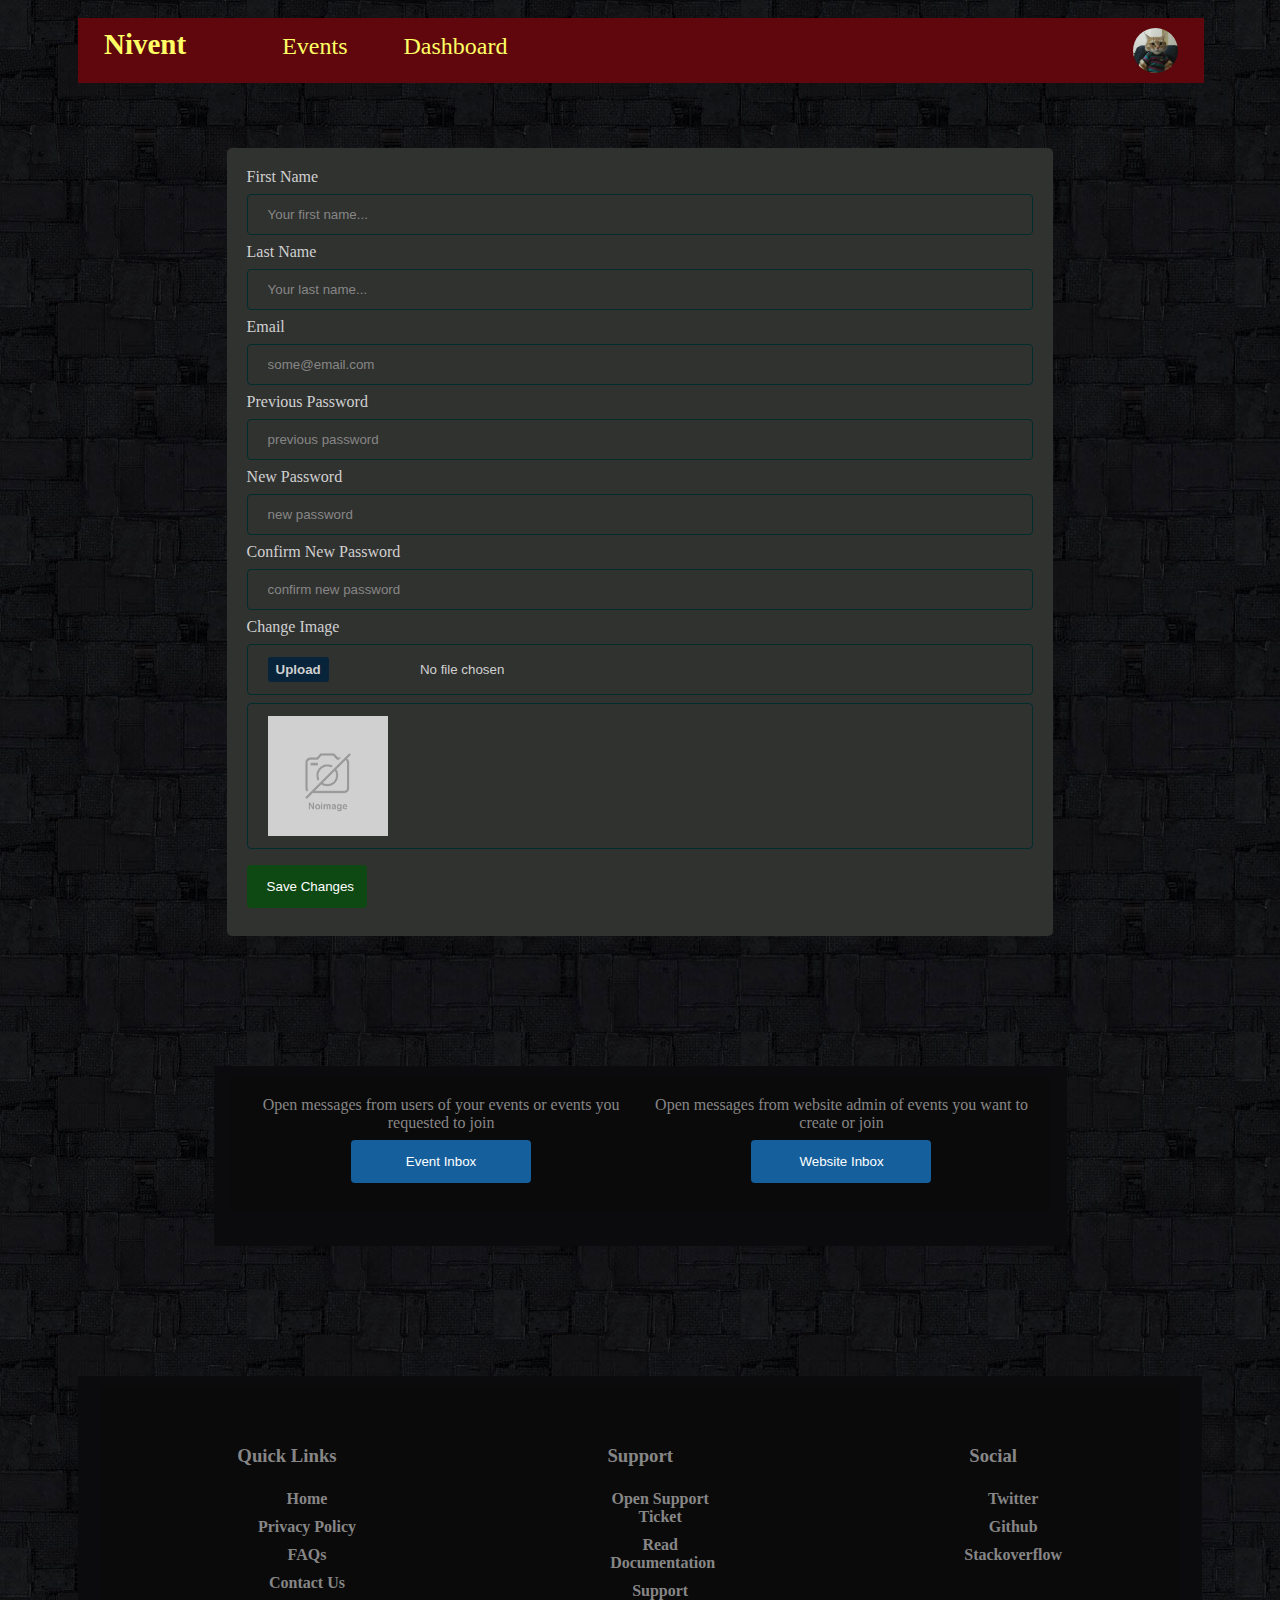
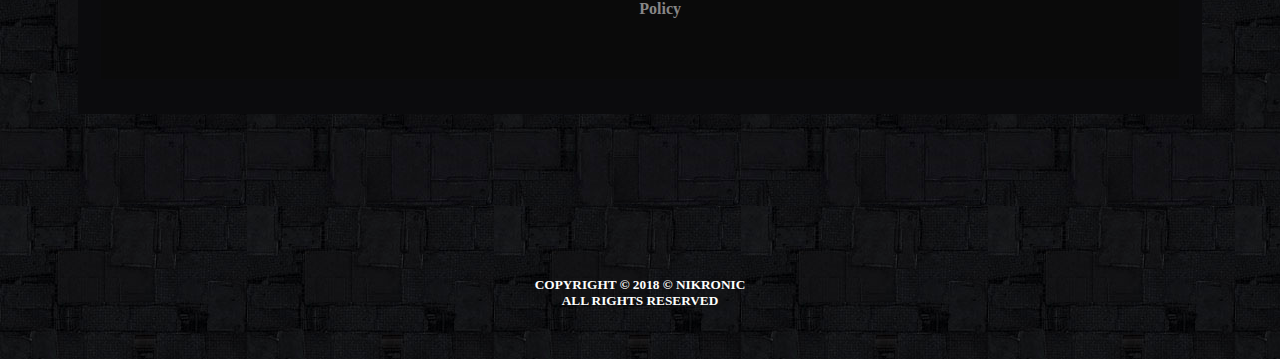
<file: html/profile.html>
<!DOCTYPE html>
<html lang="en">
<head>
    <meta charset="UTF-8">
    <meta name="viewport" content="width=device-width, initial-scale=1.0">

    <title>Profile page</title>

    <link href="../css/styles.css" rel="stylesheet" type="text/css">
</head>
<body class="body">

<div class="container">
    <div class="">
        <div class="menu">
            <div>
                <ul class="menu-list">
                    <li class="menu-list-item menu-title"><a href="#">Nivent</a></li>
                    <li class="menu-list-item"><a href="event.html"> Events</a></li>
                    <li class="menu-list-item"><a href="profile.html">Dashboard</a></li>
                    <div class="profile-image-nav-container">
                        <i class="menu-list-item"><a href="profile.html"><img
                                src="../images/me.jpg" class="profile-image-nav"></a></i>
                    </div>

                </ul>
            </div>
        </div>
    </div>
</div>


<div class="container">
    <div class="content">
        <div class="form">
            <form action="">
                <label for="first-name">First Name</label>
                <input class="form-item" type="text" id="first-name" name="first-name" placeholder="Your first name...">

                <label for="last-name">Last Name</label>
                <input class="form-item" type="text" id="last-name" name="last-name" placeholder="Your last name...">

                <label for="email-up">Email</label>
                <input class="form-item" disabled="disabled" type="email" id="email-up" name="email-up"
                       placeholder="some@email.com">

                <label for="password-up-prev">Previous Password</label>
                <input class="form-item" type="password" id="password-up-prev" name="password-up-prev"
                       placeholder="previous password">

                <label for="password-up">New Password</label>
                <input class="form-item" type="password" id="password-up" name="password-up" placeholder="new password">

                <label for="password-up-con">Confirm New Password</label>
                <input class="form-item" type="password" id="password-up-con" name="password-up-con"
                       placeholder="confirm new password">

                <!--<label for="account-type">Account Type</label>-->
                <!--<div class="form-item" id="account-type">-->
                <!--<label class="radio-label">User-->
                <!--<input type="radio" checked="checked" name="account">-->
                <!--<span class="checkmark"></span>-->
                <!--</label>-->
                <!--<label class="radio-label">Event Admin-->
                <!--<input type="radio" name="account">-->
                <!--<span class="checkmark"></span>-->
                <!--</label>-->
                <!--<label class="radio-label">Website Admin-->
                <!--<input type="radio" name="account">-->
                <!--<span class="checkmark"></span>-->
                <!--</label>-->
                <!--</div>-->

                <!--<label for="organization">Organization Name</label>-->
                <!--<input class="form-item" type="text" id="organization" name="organization"-->
                <!--placeholder="Enter your organization name...">-->

                <label for="org-image">Change Image</label>
                <div class="form-item">
                    <input type="file" class="custom-file-input" id="org-image" name="org-image" content="Upload"
                           accept="image/*" onchange="loadFile(event,'output')">
                </div>
                <div class="form-item">
                    <img src="../images/noimage.jpg" class="image-preview" id="output">
                </div>
                <input class="form-submit" type="submit" value="Save Changes">

            </form>
        </div>
    </div>
</div>

<div class="container">
    <div class="content">
        <div class="inbox">
            <div class="inbox-list">
                <div class="inbox-card">
                    <label for="event-inbox">Open messages from users of your events or events you requested to
                        join</label>
                    <button type="button" class="inbox-button" id="event-inbox">Event Inbox</button>
                </div>

                <div class="inbox-card">
                    <label for="website-inbox">Open messages from website admin of events you want to create or
                        join</label>
                    <button type="button" class="inbox-button" id="website-inbox">Website Inbox</button>
                </div>
            </div>
        </div>
    </div>
</div>


<div class="container">
    <div class="content">
        <div class="support">
            <div class="support-list">
                <div class="support-card">
                    <h3>Quick Links</h3>
                    <ul>
                        <li class="unordered-list-item"><a href="index.html">Home</a></li>
                        <li class="unordered-list-item"><a href="#">Privacy Policy</a></li>
                        <li class="unordered-list-item"><a href="#">FAQs</a></li>
                        <li class="unordered-list-item"><a href="#">Contact Us</a></li>
                    </ul>
                </div>
                <div class="support-card">
                    <h3>Support</h3>
                    <ul>
                        <li class="unordered-list-item"><a href="#">Open Support Ticket</a></li>
                        <li class="unordered-list-item"><a href="#">Read Documentation</a></li>
                        <li class="unordered-list-item"><a href="#">Support Policy</a></li>
                    </ul>
                </div>
                <div class="support-card">
                    <h3>Social</h3>
                    <ul>
                        <li class="unordered-list-item">Twitter<a href="https://twitter.com/NIkronic"> <i
                                class="fab fa-twitter"></i></a></li>
                        <li class="unordered-list-item">Github<a href="https://github.com/nikronic"> <i
                                class="fab fa-github"></i></a></li>
                        <li class="unordered-list-item">Stackoverflow<a
                                href="https://stackoverflow.com/users/7606121/m-doosti-lakhani"> <i
                                class="fab fa-stack-overflow"></i></a></li>
                    </ul>
                </div>
            </div>
        </div>
    </div>
</div>

<div class="container">
    <div class="content">
        <div class="copyright">
            <h5><strong>COPYRIGHT © 2018 © <a href="https://nikronic.github.io">NIKRONIC</a></strong><br> ALL RIGHTS
                RESERVED</h5>
        </div>
    </div>
</div>

</body>
</html>
</file>
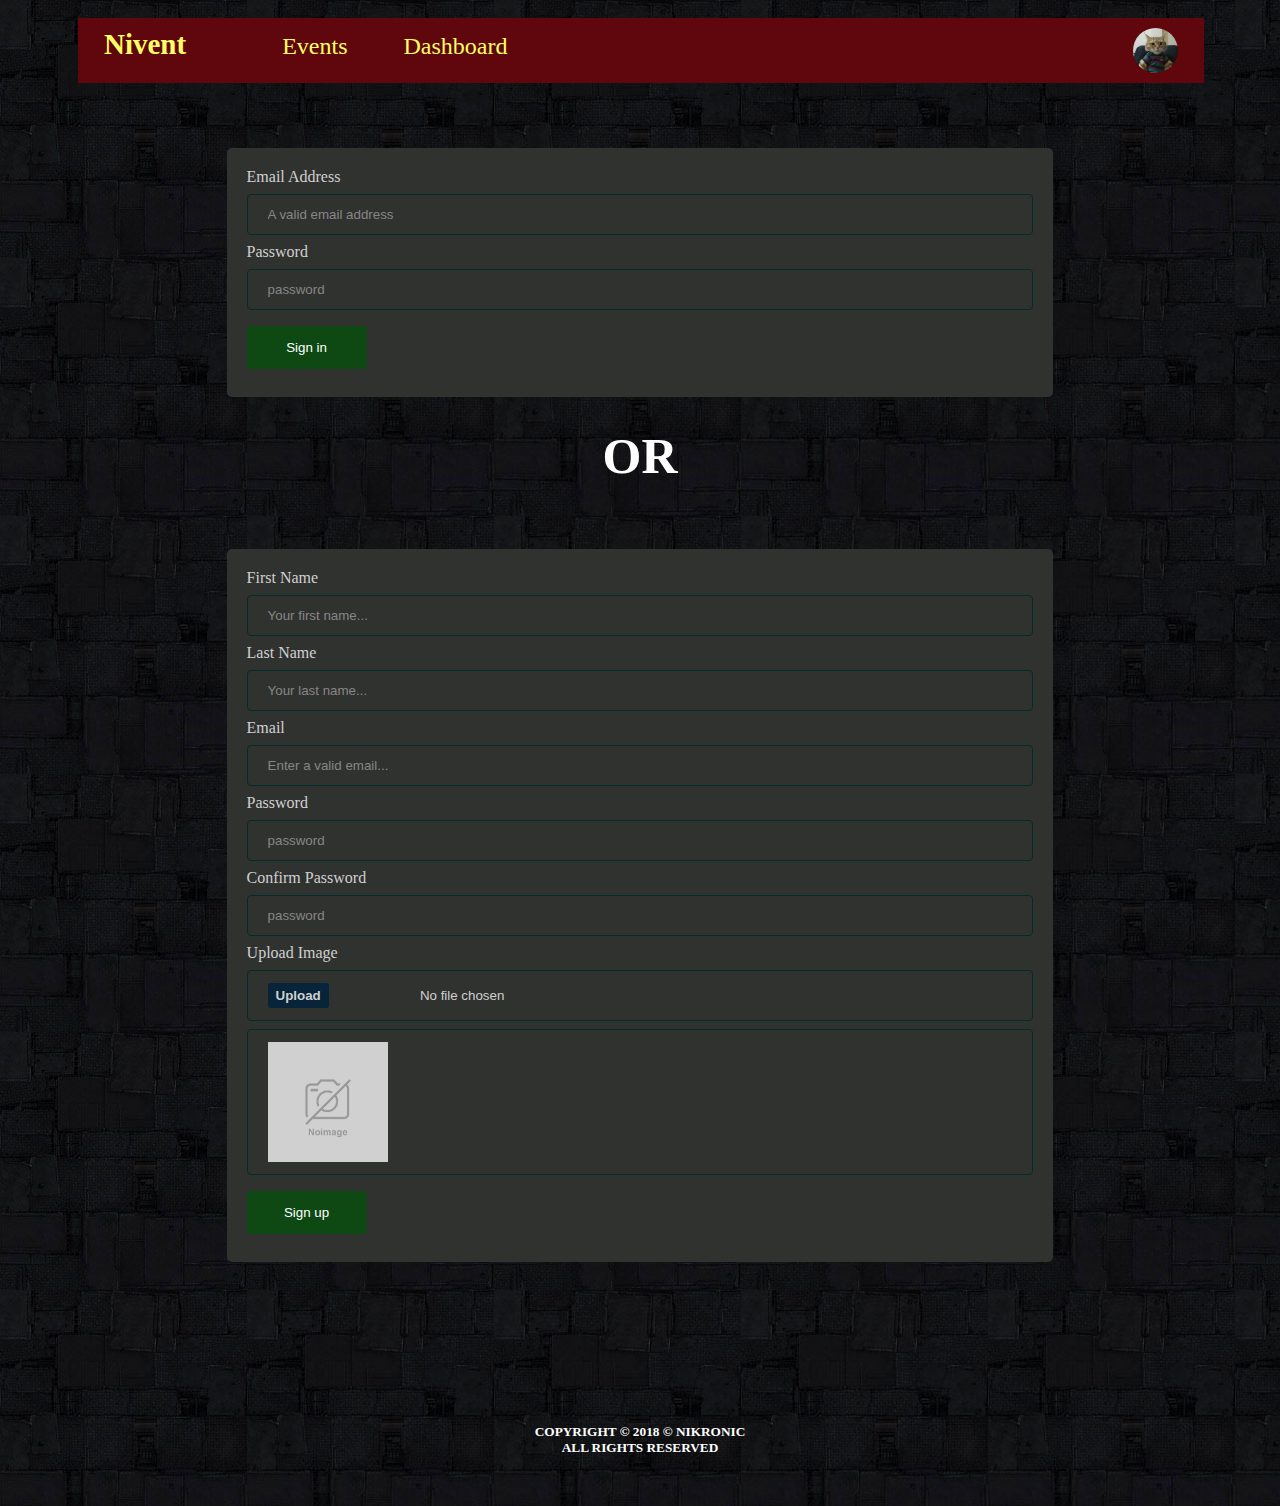
<file: html/signin.html>
<!DOCTYPE html>
<html lang="en">
<head>
    <meta charset="UTF-8">
    <meta name="viewport" content="width=device-width, initial-scale=1.0">

    <title>Sign in - Sign up</title>

    <link href="../css/styles.css" rel="stylesheet" type="text/css">
</head>
<body class="body">

<div class="container">
    <div class="">
        <div class="menu">
            <div>
                <ul class="menu-list">
                    <li class="menu-list-item menu-title"><a href="#">Nivent</a></li>
                    <li class="menu-list-item"><a href="event.html"> Events</a></li>
                    <li class="menu-list-item"><a href="profile.html">Dashboard</a></li>
                    <div class="profile-image-nav-container">
                        <i class="menu-list-item"><a href="profile.html"><img
                                src="../images/me.jpg" class="profile-image-nav"></a></i>
                    </div>

                </ul>
            </div>
        </div>
    </div>
</div>


<div class="container">
    <div class="content">
        <div class="form">
            <form action="">
                <label for="email">Email Address</label>
                <input class="form-item" type="email" id="email" name="email" placeholder="A valid email address">

                <label for="password">Password</label>
                <input class="form-item" type="password" id="password" name="password" placeholder="password">

                <input class="form-submit" type="submit" value="Sign in">
            </form>
        </div>
    </div>
</div>

<div class="container">
    <h1 class="header1">OR</h1>
</div>

<div class="container">
    <div class="content signup">
        <div class="form">
            <form action="">
                <label for="first-name">First Name</label>
                <input class="form-item" type="text" id="first-name" name="first-name" placeholder="Your first name...">

                <label for="last-name">Last Name</label>
                <input class="form-item" type="text" id="last-name" name="last-name" placeholder="Your last name...">

                <label for="email-up">Email</label>
                <input class="form-item" type="email" id="email-up" name="email-up"
                       placeholder="Enter a valid email...">

                <label for="password-up">Password</label>
                <input class="form-item" type="password" id="password-up" name="password-up" placeholder="password">

                <label for="password-up-con">Confirm Password</label>
                <input class="form-item" type="password" id="password-up-con" name="password-up-con"
                       placeholder="password">

                <!--<label for="account-type">Account Type</label>-->
                <!--<div class="form-item" id="account-type">-->
                <!--<label class="radio-label">User-->
                <!--<input type="radio" checked="checked" name="account">-->
                <!--<span class="checkmark"></span>-->
                <!--</label>-->
                <!--<label class="radio-label">Event Admin-->
                <!--<input type="radio" name="account">-->
                <!--<span class="checkmark"></span>-->
                <!--</label>-->
                <!--<label class="radio-label">Website Admin-->
                <!--<input type="radio" name="account">-->
                <!--<span class="checkmark"></span>-->
                <!--</label>-->
                <!--</div>-->

                <!--<label for="organization">Organization Name</label>-->
                <!--<input class="form-item" type="text" id="organization" name="organization"-->
                <!--placeholder="Enter your organization name...">-->

                <label for="org-image">Upload Image</label>
                <div class="form-item">
                    <input type="file" class="custom-file-input" id="org-image" name="org-image" content="Upload"
                           accept="image/*" onchange="loadFile(event)">
                </div>
                <div class="form-item">
                    <img src="../images/noimage.jpg" class="image-preview" id="output">
                </div>
                <input class="form-submit" type="submit" value="Sign up">

            </form>
        </div>
    </div>
</div>

<div class="container">
    <div class="content">
        <div class="copyright">
            <h5><strong>COPYRIGHT © 2018 © <a href="https://nikronic.github.io">NIKRONIC</a></strong><br> ALL RIGHTS
                RESERVED</h5>
        </div>
    </div>
</div>

<script src="../js/main.js" rel="script"></script>
</body>
</html>
</file>
<file: css/styles.css>
.body {
    background: #424250 url("../images/dark-kashi.gif") repeat;
    color: #FFFFFF;
}

.container {
    padding: 10px 70px 10px 70px;
}

.header1 {
    margin-top: 10px !important;
    text-align: center;
    font-size: 50px;
}

.header2 {
    margin-top: 10px !important;
    text-align: center;
    font-size: 30px;
}

.title {
    background: #0B0B0D;
}

/*TODO remove image when you want to add backend - just use random gradient colored images*/
.event-title {
    background: url("../images/events/PyTorch_Blog-Post_Hero.png");
    background-size: 100% 100%;
}

.event-lecture {
    padding: 10px 5px 35px 5px;
    background: #0B0B0D;
}

.lecture-list {
    color: #878686;
    text-align: center;
    background: #0A0A0A;
    width: 95%;
    margin: 0 auto;
    padding: 10px;
    display: flex;
    flex-wrap: wrap;
}

.lecture-card {
    display: flex;
    flex-flow: row;
    padding: 5px;
    color: #878686;
    margin: 20px 5px;
}

.lecture-card-desc {
    height: auto;
    max-width: 600px;
    max-height: 480px;
    display: inline;
    padding: 20px;
    text-align: center;
}

.lecture-card-image {
    width: 100%;
    height: auto;
    max-height: 280px;
    max-width: 280px;
    min-width: 190px;
    min-height: 190px;
    border-radius: 50%;
}

.lecture-card-image-container {

}

.lecture-card-desc-container {
    padding-left: 50px;
}

.events {
    background: #0B0B0D;
}

.intro {
    padding: 10px 5px 35px 5px;
    background: #0B0B0D;
}

.support {
    padding: 10px 5px 35px 5px;
    background: #0B0B0D;
}

.support-list {
    color: #878686;
    text-align: center;
    background: #0A0A0A;
    width: 95%;
    margin: 0 auto;
    padding: 10px;
    display: flex;
    flex-wrap: wrap;
}

.support-card {
    max-width: 150px;
    text-align: center;
    font-weight: bolder;
    padding: 20px;
    margin: 10px auto;
    display: inline-block;
}

.support-card ul, a {
    list-style-type: none;
    color: unset;
    text-decoration: none;
}

.unordered-list-item {
    padding: 3px 0 3px 0;
}

.event-card {
    display: inline-flex;
    flex-flow: column;
    padding: 5px;
    margin: 5px;
}

.events-list {
    color: #878686;
    text-align: center;
    background: #0A0A0A;
    width: 95%;
    margin: 0 auto;
    padding: 10px;
}

.service-list {
    color: #878686;
    text-align: center;
    background: #0A0A0A;
    width: 95%;
    margin: 0 auto;
    padding: 10px;
}

.events-list a {
    color: unset;
    text-decoration: none;
}

.event-card {
    display: inline-flex;
    flex-flow: column;
    padding: 5px;
    margin: 5px;
}

.service-card {
    display: flex;
    flex-flow: row;
    padding: 5px;
    margin: 20px 5px;
}

.service-card-reverse {
    flex-flow: row-reverse !important;
}

.event-card:hover {
    box-shadow: 0 4px 8px 0 rgba(0, 0, 0, 0.2), 0 6px 20px 0 rgba(89, 89, 89, 0.19);
    color: darkorange;
    animation-name: event-card-hover;
    animation-duration: 500ms;
    animation-timing-function: ease;
    animation-fill-mode: forwards;
}

/*TODO animation is not working*/
@keyframes event-card-hover {
    from {
        top: 0px;
    }
    to {
        top: 10px;
    }
}

.event-card-image {
    width: 100%;
    height: auto;
    max-width: 320px;
    max-height: 320px;
    display: inline;
}

.service-card-image {
    width: 100%;
    height: auto;
    max-width: 600px;
    max-height: 600px;
    min-width: 250px;
}

.service-card-desc {
    height: auto;
    max-width: 600px;
    max-height: 480px;
    display: inline;
    padding: 20px;
    text-align: center;
    font-size: 22px;
    position: relative;
    top: 80px;

}

.title-header {
    color: #d0d0d0;
    text-align: center;
    padding: 20px;
    margin-bottom: 50px;
}

.title-header-desc {
    max-width: 70%;
    margin: 0 auto;
}

.title-statistics {
    color: #878686;
    position: relative;
    top: 70px !important;
    text-align: center;
    background: #0A0A0A;
    width: 80%;
    margin: 0 auto;
}

.statistic-card {
    max-width: 150px;
    text-align: center;
    font-size: 20px;
    font-weight: bolder;
    padding: 20px;
    margin: 10px auto;
    display: inline-block;
    vertical-align: top;
}

.big-num {
    font-size: 30px;
    color: #a6a5a5;
}

.contact-header {
    text-align: left;
    justify-content: left;
}

.header-name {
    padding: 10px 400px 0 400px;
    text-align: center;
}

.header-image {
    margin-left: auto;
    margin-right: auto;
    display: block;
    border-radius: 50%;
}

.border-image {
    border: 5px outset #FFFFFF;
}

.content {
    margin-top: 100px;
    height: fit-content;
    display: block;
    padding-top: 10px;
}

.not-found {
    height: auto !important;
    margin: auto;
    text-align: center;
    display: block;
}

.profile-image-nav {
    height: 45px;
    width: 45px;
    border-radius: 50%;
    vertical-align: middle;
}

.profile-image-nav-container {
    display: inline;
    float: right;

}

.content-body {
    display: flex;
    justify-content: space-around;
    align-items: center;
    flex-wrap: wrap;
}

.content-item {
    padding: 25px 10px 25px 10px;
    margin-top: 10px;
    margin-bottom: 10px;
    text-align: center;

}

.content-body-list {
    display: block;
    justify-content: space-around;
    align-items: center;
    text-align: left;
    flex-wrap: wrap;
    flex-direction: column;
}

.strong {
    padding: 20px 60px 20px 20px;
}

.text-item {

}

.flex-wrap-off {
    flex-wrap: unset !important;
}

.text-item {
    text-align: left !important;
    padding: 20px 20px 20px 20px;
}

.form {
    color: #d0d0d0;
    border-radius: 5px;
    background-color: #303230;
    padding: 20px;
    width: 70%;
    margin: auto;
}

.form-item {
    width: 100%;
    padding: 12px 20px;
    margin: 8px 0;
    display: grid;
    border: 1px solid #002c2c;
    border-radius: 4px;
    box-sizing: border-box;
    background-color: unset;
}

.radio-label {
    display: block;
    position: relative;
    z-index: 0;
    padding-left: 35px;
    margin-bottom: 12px;
    cursor: pointer;
    user-select: none;
}

.radio-label input {
    position: absolute;
    opacity: 0;
    cursor: pointer;
}

.checkmark {
    position: absolute;
    top: 0;
    left: 0;
    height: 15px;
    width: 15px;
    background-color: #eee;
    border-radius: 50%;
}

.radio-label:hover input ~ .checkmark {
    background-color: #ccc;
}

.radio-label input:checked ~ .checkmark {
    background-color: #15609c;
}

.radio-label input:checked ~ .checkmark:after {
    display: block;
}

.radio-label .checkmark:after {
    top: 9px;
    left: 9px;
    width: 8px;
    height: 8px;
    border-radius: 50%;
    background: white;
}

::placeholder {
    color: #878686;
}

.form-submit {
    width: 100%;
    background-color: #0e4913;
    color: white;
    padding: 14px 20px;
    margin: 8px 0;
    border: none;
    border-radius: 4px;
    cursor: pointer;
    max-width: 120px;
}

.requests {
    padding: 10px 5px 35px 5px;
    background: #0B0B0D;
}

.req-sec {
    padding-left: 20px;
}

.user-id {
    font-weight: bolder;
}

.request-list {
    color: #878686;
    text-align: center;
    background: #0A0A0A;
    width: 95%;
    margin: 0 auto;
    padding: 10px;

}

.request-card {
    width: 100%;
    text-align: center;
    font-weight: bolder;
    padding: 10px;
    margin: 10px auto;
    display: inline-block;
    border: 2px solid #002c2c;
    border-radius: 8px;
}

.user-request {

}

.inbox {
    padding: 10px 5px 35px 5px;
    background: #0B0B0D;
    width: 75% !important;
    margin: 0 auto;
}

.inbox-button {
    width: 100%;
    background-color: #15609c;
    color: white;
    padding: 14px 20px;
    margin: 8px 0;
    border: none;
    border-radius: 4px;
    cursor: pointer;
    max-width: 180px;
}

.inbox-list {
    color: #878686;
    text-align: center;
    background: #0A0A0A;
    width: 95%;
    margin: 0 auto;
    padding: 10px;
    display: flex;
}

.inbox-card {
    display: flex;
    flex-flow: column;
    align-items: center;
    padding: 10px;
}

.custom-file-input {
    background: transparent;
}

.custom-file-input::-webkit-file-upload-button {
    visibility: hidden;
}

.custom-file-input::before {
    content: 'Upload';
    color: #d0d0d0;
    display: inline-block;
    background: #08243a;
    border-radius: 3px;
    padding: 5px 8px;
    cursor: pointer;
    font-weight: 700;
    max-width: 80px;
    font-size: 10pt;
}

.custom-file-input:focus {
    border: none;
    outline: none;
}

.form-upload {
    width: 100%;
    background-color: #0e4913;
    color: white;
    padding: 14px 20px;
    margin: 8px 0;
    border: none;
    border-radius: 4px;
    cursor: pointer;
    max-width: 120px;
}

.signup {
    margin-top: 0px !important;
}

input.form-submit:hover {
    background-color: #06630a;
}

.content-item-card {
    background-color: rgba(8, 66, 38, 0.8);
    width: 300px;
    margin: 10px;
}

.content-item-card2 {
    background-color: rgba(41, 2, 14, 0.8);
    margin: 10px;
}

.separator {
    height: 6px;
    background-color: #FFFFFF;
    width: 50px;
    display: block;
    margin-right: auto;
    margin-left: 0;
    margin-bottom: 40px;
}

.copyright {
    height: unset;
    padding-bottom: 10px;
    text-align: center;
    padding-top: 10px;

}

.about {
    height: unset;
    padding-bottom: 30px;
    justify-content: unset;
}

.about p {
    padding-left: 20px;
}

.education {
    height: unset;
    padding-bottom: 30px;
    align-items: unset;
    justify-content: unset;
}

.unordered-list-item {
    padding: 5px;
}

.image-preview {
    max-width: 120px;
    max-height: 120px;
    display: inline;
}

.menu {
    position: fixed;
    z-index: 1;
    width: 88%;
    padding: 0;
    margin: 0;
}

.menu-list {
    margin: 0;
    padding: 10px 0 10px 0;
    list-style-type: none;
    background-color: #5f070c;
    height: 45px;
}

.menu-list-item {
    display: inline;
    width: 60px;
    font-size: 24px;
    padding: 10px;
}

.menu-list-item a {
    text-decoration: none;
    padding: 15px 16px 14px 16px;
    color: #ffff65;
}

.menu-list-item a:hover {
    color: white;
}

.menu-title {
    font-size: 29px;
    font-weight: bold;
    padding-right: 50px;
}

.menu-title a {
    padding-top: 12px !important;
    padding-bottom: 12px !important;
}

.social {
    position: fixed;
    right: 40px;
    top: 30%;
}

@media screen and (max-width: 800px) {
    .container {
        padding: 7px;
    }

    .menu-title {
        padding-right: 0;
    }

    .menu-list-item {
        padding: 0;
    }

    .menu {
        width: 95% !important;
    }

    .menu-list-item {
        font-size: unset;
    }

    .menu-title {
        font-size: 24px;
    }

    .service-card-desc {
        top: 25px !important;
    }

    .inbox-list {
        flex-flow: column;
    }

}

@media screen and (max-width: 1024px) {
    .menu {
        width: 80%;
    }

    .service-card-desc {
        font-size: 18px;
        top: 65px;
    }

}

@media screen and (max-width: 600px) {
    .service-card {
        flex-flow: column;
    }

    .lecture-card {
        flex-flow: column;
    }

    .lecture-card-image {
        max-width: 190px;
        max-height: 190px;
    }

    .lecture-card-desc-container {
        padding-left: unset;
    }

    .service-card-reverse {
        flex-flow: column !important;
    }

}
</file>
